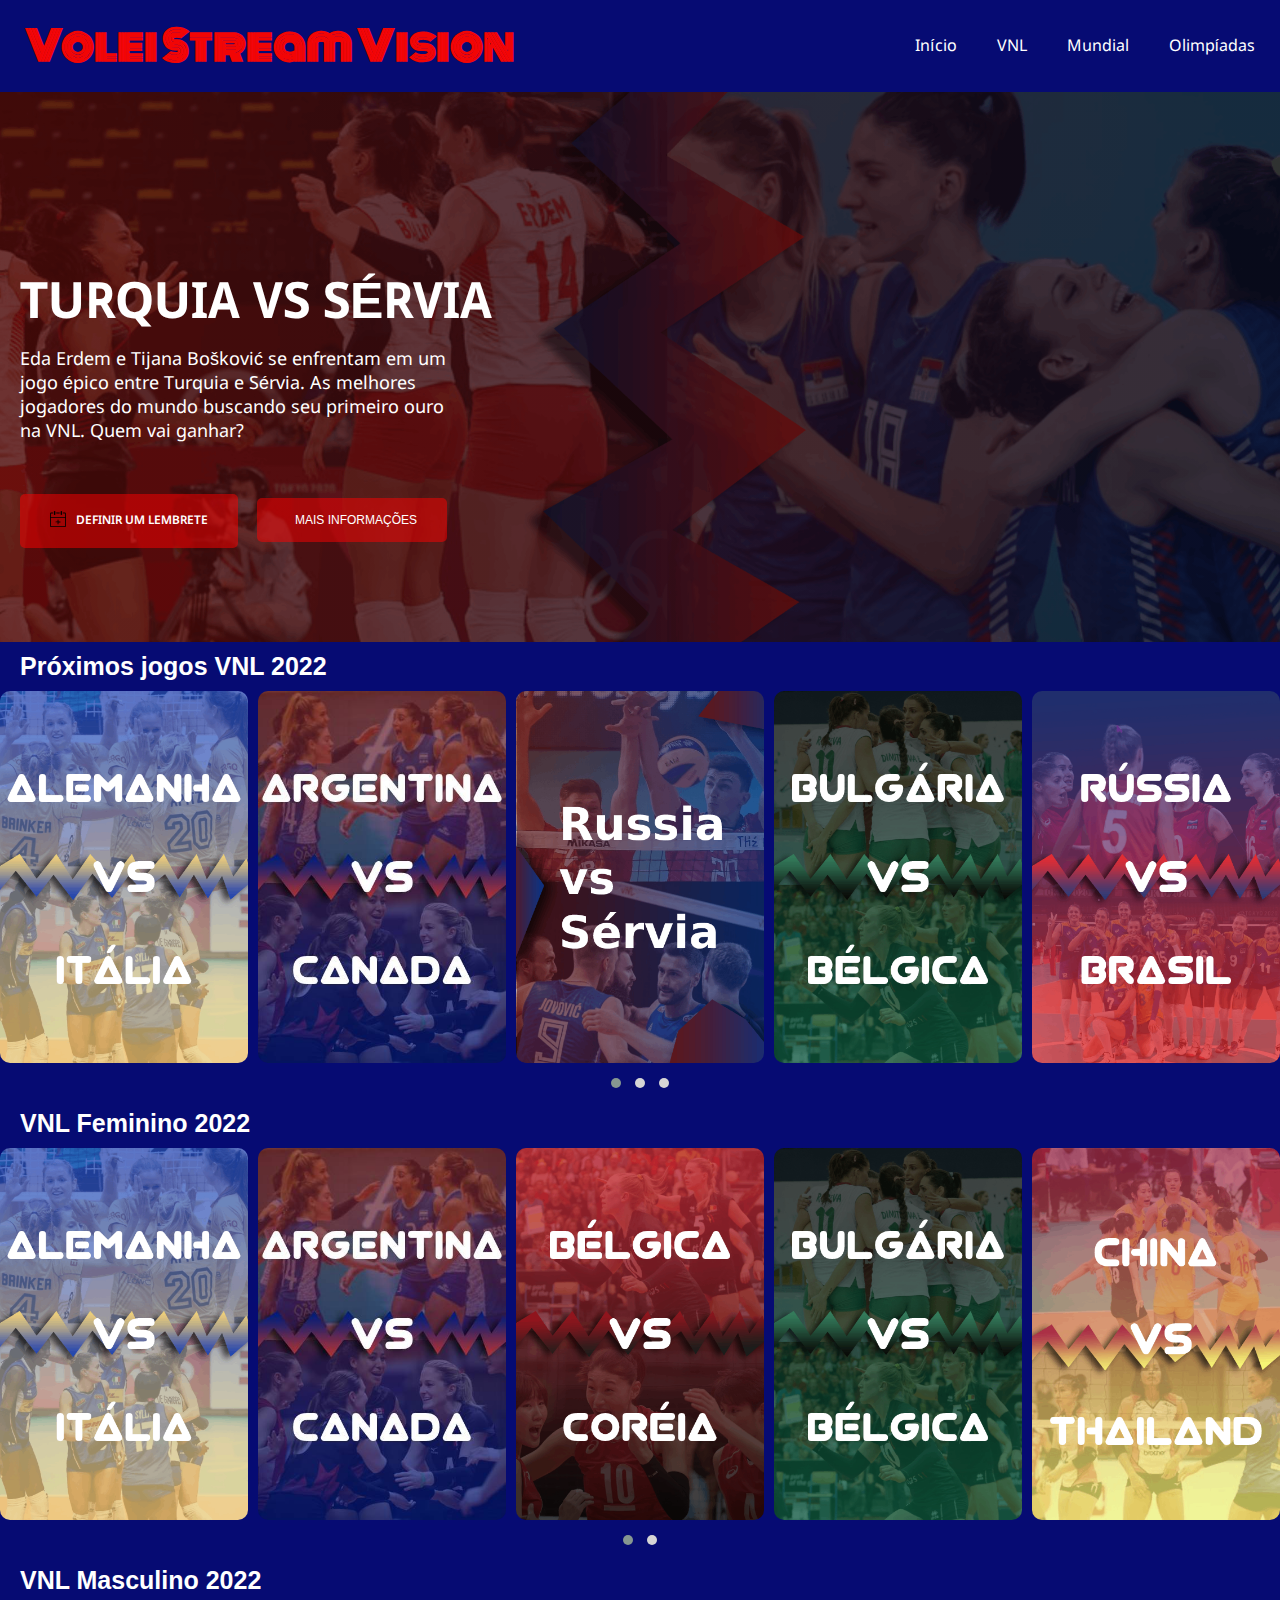
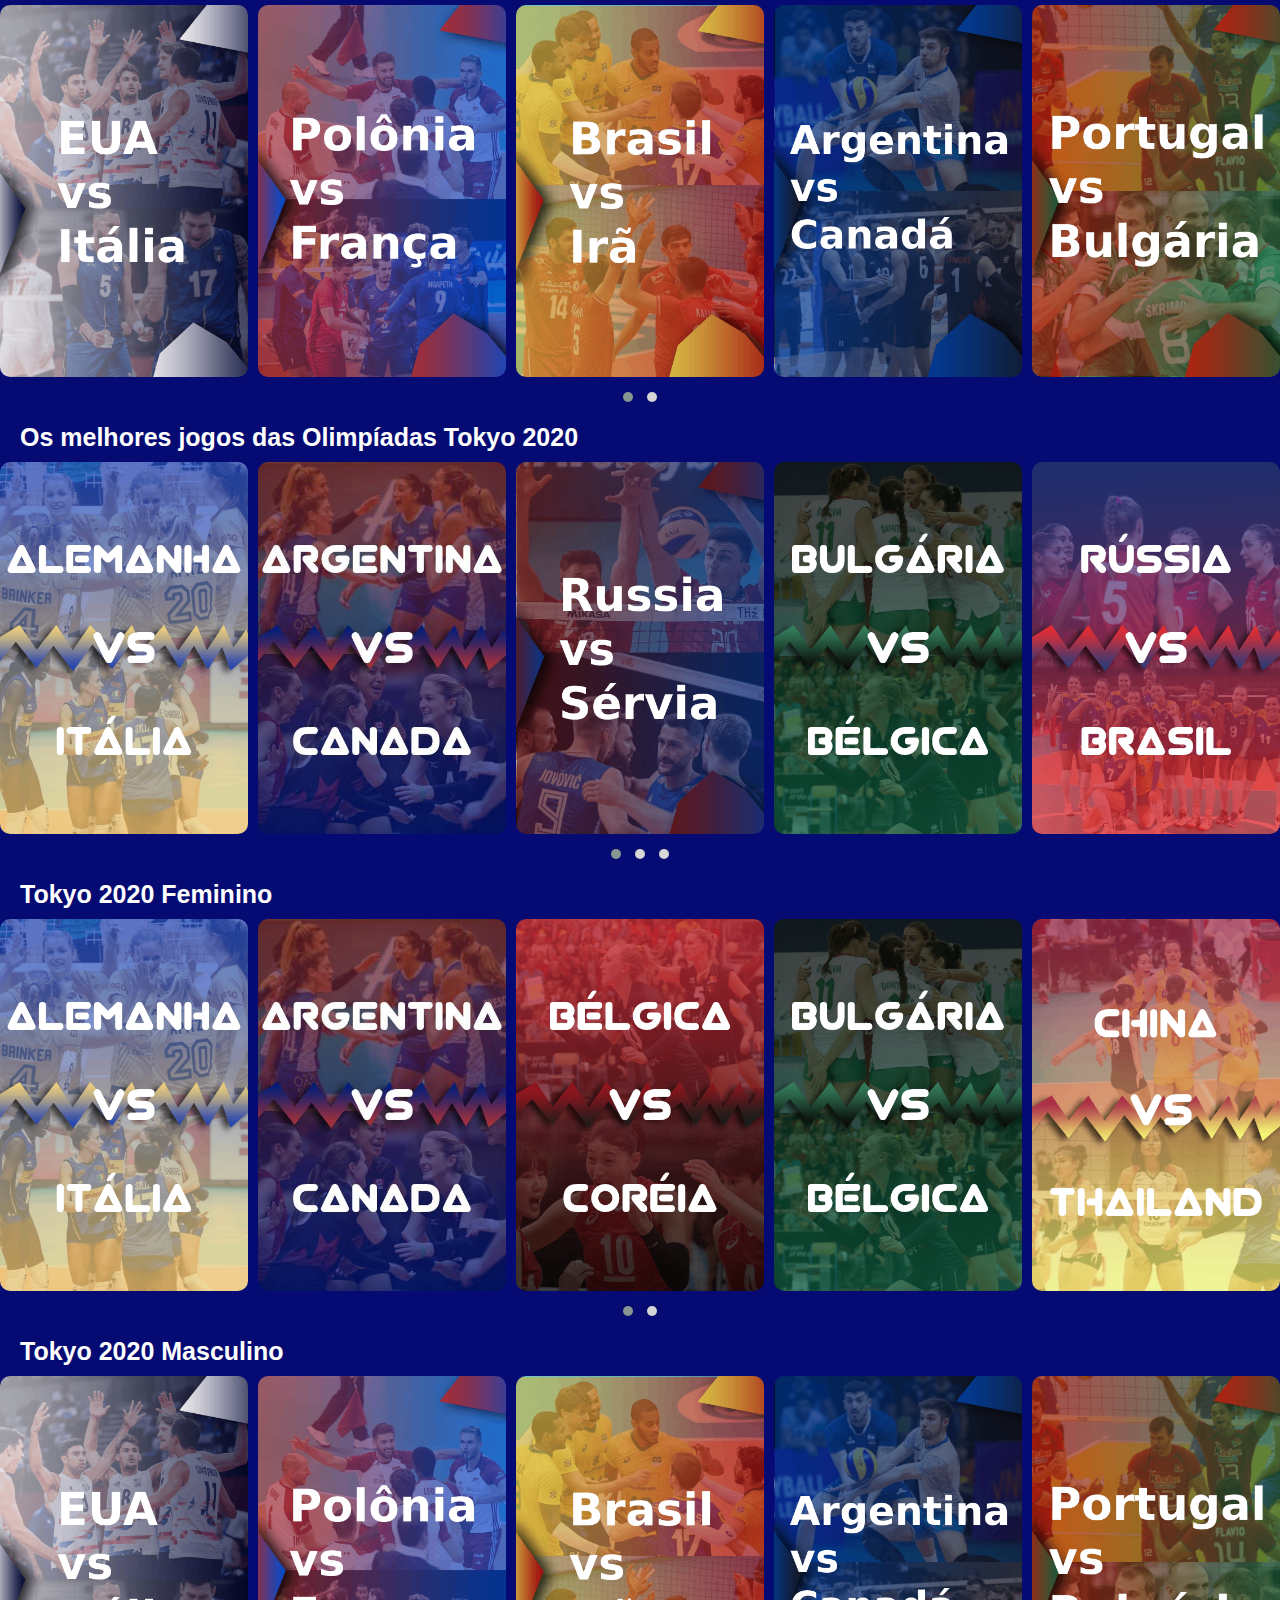
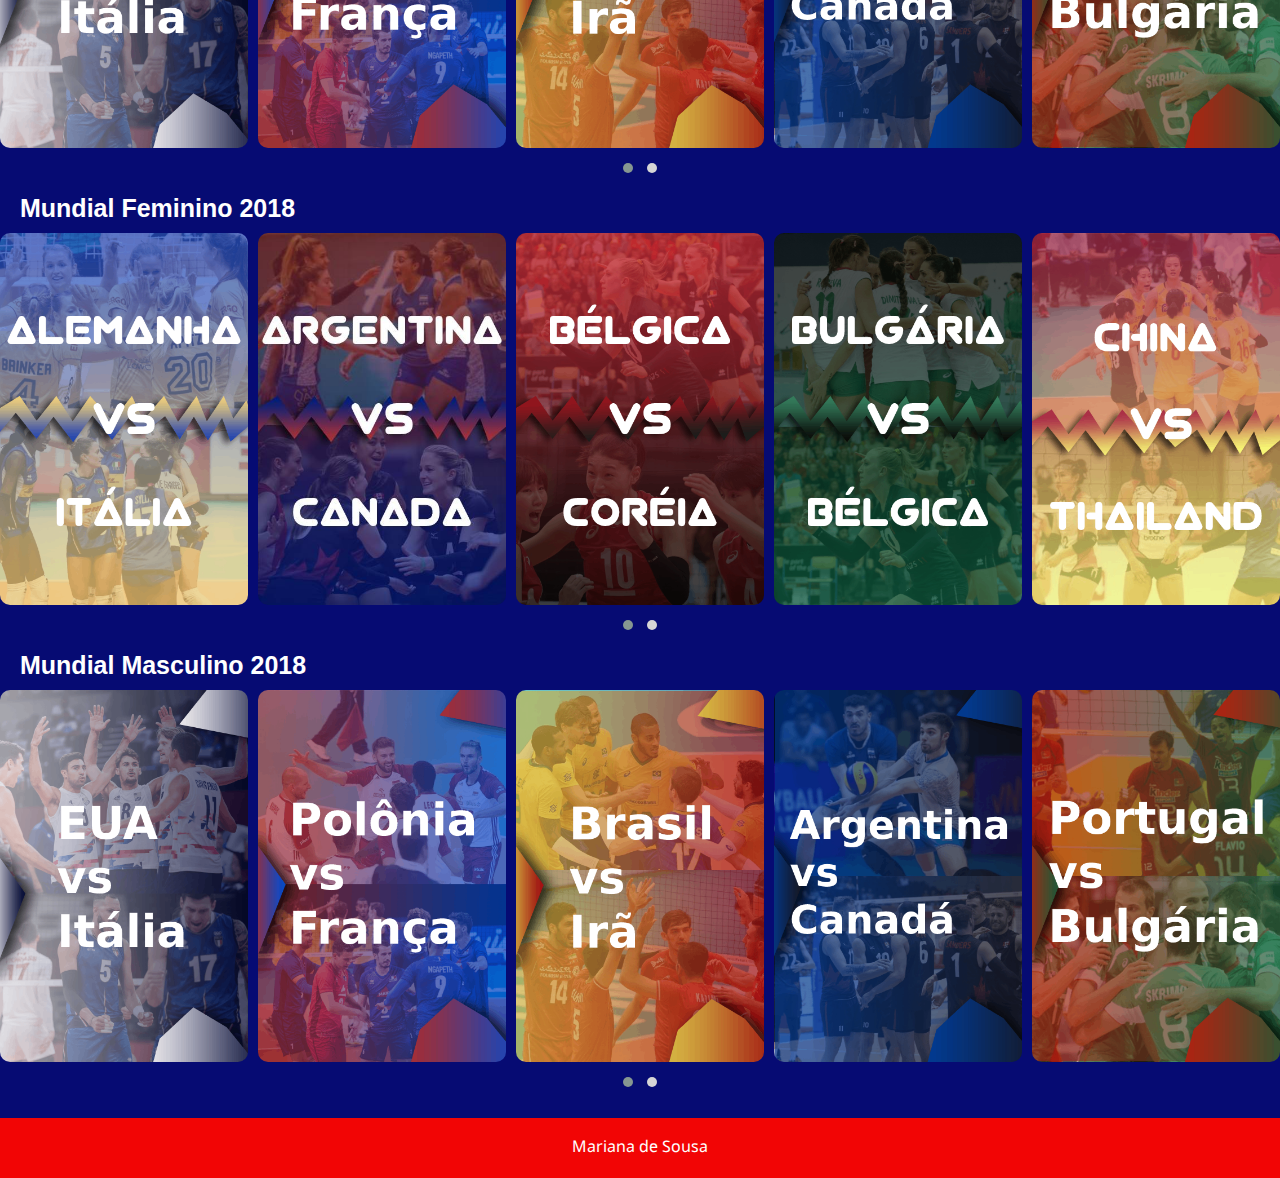
<file: index.html>
<!DOCTYPE html>
<html lang="pt-br">
<head>
    <meta charset="UTF-8">
    <meta http-equiv="X-UA-Compatible" content="IE=edge">
    <meta name="viewport" content="width=device-width, initial-scale=1.0">
    <link rel="stylesheet" href="style/main.css">
   
    <!--Responsividade-->
    <link rel="stylesheet" href="style/responsividade/responsive.css">

    <!--CDN Fontawesome-->
    <link rel="stylesheet" href="https://use.fontawesome.com/releases/v5.15.4/css/all.css" integrity="sha384-DyZ88mC6Up2uqS4h/KRgHuoeGwBcD4Ng9SiP4dIRy0EXTlnuz47vAwmeGwVChigm" crossorigin="anonymous">
   
    <!--Owl CSS-->
   <link rel="stylesheet" href="style/owl/owl.carousel.min.css">
   <link rel="stylesheet" href="style/owl/owl.theme.default.min.css">

   <!--Agenda-->
   <link rel="stylesheet" href="style/agenda/atcb.css">
   <link rel="stylesheet" href="style/agenda/atcb.min.css">
   <link rel="stylesheet" href="style/agenda/atcb.min.css.map">

    <title>Volei Stream Vision</title>
</head>
<body>
    
    <!--Cabeçalho-->
    <header>
        <div class="container">
            <h2 class = "logo">Volei Stream Vision</h2>

            <nav class="nav-menu" role="navigation">

                <ul class="nav-menu-lista-principal">
                    <li>
                        <a href="index.html">Início</a>
                    </li>

                    <li class="nav-menu-sbulista-principal">
                        <a href="#">VNL</a>
                                <ul class="dropdown">
                                    <li class="feminino">
                                        <a href="vnl/feminino/vnlFem.html">Feminino</a>
                                    </li>
                                    <li class="masculino">
                                        <a href="vnl/masculino/vnlMasc.html">Masculino</a>
                                    </li>
                                </ul>
                    </li>

                    <li class="nav-menu-sbulista-principal">
                        <a href="#">Mundial</a>
                            <ul class="dropdown">
                                <li class="feminino">
                                    <a href="mundial/feminino/mundialFem.html">Feminino</a>
                                </li>
                                <li class="masculino">
                                    <a href="mundial/masculino/mundialMascu.html">Masculino</a>
                                </li>
                            </ul>
                    </li>

                    <li class="nav-menu-sbulista-principal">
                        <a href="#">Olimpíadas</a>
                            <ul class="dropdown">
                                <li class="feminino">
                                    <a href="olimpiada/feminino/olimFem.html">Feminino</a>
                                </li>
                                <li class="masculino">
                                    <a href="olimpiada/masculino/olimMasc.html">Masculino</a>
                                </li>
                            </ul>
                    </li>                  
                </ul>
              </nav>               

        </div>
    </header>

    <!--Banner principal-->
    <main>
        <div class="jogoPrincipal informacoes-adicionais">
            <div class="container">
                <h3 class="container-titulo">Turquia VS Sérvia</h3>
                <p class="container-descricao">Eda Erdem e Tijana Bošković se enfrentam em um jogo épico entre Turquia e Sérvia. As melhores jogadores do mundo buscando seu primeiro ouro na VNL. Quem vai ganhar?</p>
            
                <div class="container-botoes">                    
                    
                    <div  class ="atcb"> 
                    <script  type ="application/ld+json">{ 
                        "event":{ 
                          "@context" : "https://schema.org" , 
                          "@type" : "Event" , 
                          "name" : "Sérvia vs Túrquia" , 
                          "description" : "Eda Erdem e Tijana Bošković se enfrentam na fase de grupos da VNL 20222." , 
                          "startDate" : "06-08-2022T18:00" , 
                          "endDate" :"06-08-2022T20:00" , 
                          "local" :"Túrquia" 
                        } , 
                        "label" : "Definir um lembrete" , 
                        "options" : [ 
                          "Apple" , 
                          "Google" , 
                          "iCal" , 
                          "Microsoft365" , 
                          "Outlook.com" , 
                          "Yahoo" 
                        ] , 
                        "timeZone" : "America/Campo_Grande" , 
                        "timeZoneOffset" : "-03:00" , 
                        "trigger" : "click" , 
                        "iCalFileName" : "Reminder-Event"
                      } 
                    </script> 
                  </div>

                    <!--
                    <div  class =" atcb " style =" display: nenhum; " >
                        <button role="button" class="botoes-lembrete" href>
                            <i class="fas fa-play"></i>
                            Definir Lembrete
                            
                        </button>
                    </div >
                    -->

                    <button role="button" class="botoes-informacoes" id="bttInformacoes">
                        <i class="fas fa-info-circle"></i>
                        Mais informações
                    </button>
                </div>             
            </div>

            <div id="informacoes">
                <p>
                    Eda Edrem, capitã da Túrquia, enfrenta a atual melhor jogadora do mundo, a capitã da Sérvia Tijana Bošković.<br>
                    Esse jogo clássico entre Túrquia e Sérvia acontecerá no dia 8 de Junho de 2022 à 18:00 direto da Túrquia.<br>
                    Para acompanhar o jogo você pode definir um lembrete no seu calendário.
                </p>
            </div>

        </div>
    </main>

    <!--Carrosel de jogos VNL-->    
    <div class="carrosel-jogos vnl">
        <h3 class="sub-proximosJogos">Próximos jogos VNL 2022</h3>
        <div class="owl-carousel owl-theme">
            <div class="item">
                <a href="https://www.youtube.com/watch?v=HpCQATKPxq4" target="_blank">
                    <img class = "box-imagem" src="_img/capa/alemanha vs italia.png" alt="Capa do jogo: Alemanha vs Italia Feminino." srcset="">
                </a>
            </div>

            <div class="item">
                <a href="https://www.youtube.com/watch?v=WDX6AnNnxaM" target="_blank">
                    <img class = "box-imagem" src="_img/capa/argentina vs canada.jpg" alt="Capa do jogo: Argentina vs Canada Feminino." srcset="">
                </a>
            </div>

            <div class="item">
                <a href="https://www.youtube.com/watch?v=w4Krf0r1fkY" target="_blanck">
                    <img class = "box-imagem" src="_img/masculino/russia vs servia.png" alt="Capa do jogo: Russia vs Servia Masculino." srcset="">
                </a>
            </div>

            <div class="item">
                <a href="https://www.youtube.com/watch?v=yT0y5cdAtYk" target="_blanck">
                    <img class = "box-imagem" src="_img/capa/bulgaria vs belgica.png" alt="Capa do jogo: Bulgária vs Bélgica Feminino." srcset="">
                </a>
            </div>

            <div class="item">
                <a href="https://www.youtube.com/watch?v=gzDCgZHM03o" target="_blanck">
                    <img class = "box-imagem" src="_img/capa/russia vs brasil.png" alt="Capa do jogo: Rússia vs Brasil Feminino." srcset="">
                </a>
            </div>

            <div class="item">
                <a href="https://www.youtube.com/watch?v=1SiyMLqu1Ac" target="_blanck">
                    <img class = "box-imagem" src="_img/masculino/brasil vs ira.png" alt="Capa do jogo: Brasil vs Irã Masculino." srcset="">
                </a>
            </div>

            <div class="item">
                <a href="https://www.youtube.com/watch?v=IE2qew-1wpQ" target="_blank">
                    <img class = "box-imagem" src="_img/masculino/polonia vs franca.png" alt="Capa do jogo: Polônia vs França Masculino." srcset="">
                </a>
            </div>

            <div class="item">
                <a href="https://www.youtube.com/watch?v=aJtohc4w9kQ" target="_blanck">
                    <img class = "box-imagem" src="_img/capa/serbia vs eua.png" alt="Capa do jogo: Sérvia vs Estados Unidos Feminino." srcset="">
                </a>
            </div>

            <div class="item">
                <a href="https://www.youtube.com/watch?v=xKwzHmIkIhg" target="_blanck">
                    <img class = "box-imagem" src="_img/capa/turquia vs japao.png" alt="Capa do jogo: Turquia vs Japão Feminino." srcset="">
                </a>
            </div>

            <div class="item">
                <a href="https://www.youtube.com/watch?v=WRa5-_h7xGo" target="_blank">
                    <img class = "box-imagem" src="_img/masculino/eua vs italia.png" alt="Capa do jogo: Estados Undiso vs Italia Masculino." srcset="">
                </a>
            </div>

            <div class="item">
                <a href="https://www.youtube.com/watch?v=s48Y4-VodOU" target="_blanck">
                    <img class = "box-imagem" src="_img/masculino/argentina vs canada.png" alt="Capa do jogo: Argentina vs Canada Masculino." srcset="">
                </a>
            </div>

            <div class="item">
                <a href="https://www.youtube.com/watch?v=dMMuALTxhnM" target="_blanck">
                    <img class = "box-imagem" src="_img/masculino/portugal vs bulgaria.png" alt="Capa do jogo: Portugal vs Bulgária Masculino." srcset="">
                </a>
            </div>

        </div>
    </div>

    <div class="carrosel-jogos vnl feminino">
        <h3 class="sub-proximosJogos">VNL Feminino 2022</h3>
        <div class="owl-carousel owl-theme">
            <div class="item">
                <a href="https://www.youtube.com/watch?v=HpCQATKPxq4" target="_blank">
                    <img class = "box-imagem" src="_img/capa/alemanha vs italia.png" alt="Capa do jogo: Alemanha vs Italia Feminino." srcset="">
                </a>
            </div>

            <div class="item">
                <a href="https://www.youtube.com/watch?v=WDX6AnNnxaM" target="_blank">
                    <img class = "box-imagem" src="_img/capa/argentina vs canada.jpg" alt="Capa do jogo: Argentina vs Canada Feminino." srcset="">
                </a>
            </div>

            <div class="item">
                <a href="https://www.youtube.com/watch?v=tITRCpIKUu8" target="_blanck">
                    <img class = "box-imagem" src="_img/capa/belgica vs coreia.png" alt="Capa do jogo: Bélgica vs Córeia Feminino." srcset="">
                </a>
            </div>

            <div class="item">
                <a href="https://www.youtube.com/watch?v=yT0y5cdAtYk" target="_blanck">
                    <img class = "box-imagem" src="_img/capa/bulgaria vs belgica.png" alt="Capa do jogo: Bulgária vs Bélgica Feminino." srcset="">
                </a>
            </div>

            <div class="item">
                <a href="https://www.youtube.com/watch?v=15refTcQAVw" target="_blanck">
                    <img class = "box-imagem" src="_img/capa/china vs thailand.png" alt="Capa do jogo: China vs Tailândia Feminino." srcset="">
                </a>
            </div>

            <div class="item">
                <a href="https://www.youtube.com/watch?v=GV1gI7ByNMs" target="_blanck">
                    <img class = "box-imagem" src="_img/capa/coreia vs holanda.png" alt="Capa do jogo: Coréia vs Holanda Feminino." srcset="">
                </a>
            </div>

            <div class="item">
                <a href="https://www.youtube.com/watch?v=gzDCgZHM03o" target="_blanck">
                    <img class = "box-imagem" src="_img/capa/russia vs brasil.png" alt="Capa do jogo: Rússia vs Brasil Feminino." srcset="">
                </a>
            </div>

            <div class="item">
                <a href="https://www.youtube.com/watch?v=JMZoPcvXpHU" target="_blanck">
                    <img class = "box-imagem" src="_img/capa/bulgaria vs polonia.png" alt="Capa do jogo: Bulgária vs Polônia Feminino." srcset="">
                </a>
            </div>

            <div class="item">
                <a href="https://www.youtube.com/watch?v=aJtohc4w9kQ" target="_blanck">
                    <img class = "box-imagem" src="_img/capa/serbia vs eua.png" alt="Capa do jogo: Sérvia vs Estados Unidos Feminino." srcset="">
                </a>
            </div>

            <div class="item">
                <a href="https://www.youtube.com/watch?v=xKwzHmIkIhg" target="_blanck">
                    <img class = "box-imagem" src="_img/capa/turquia vs japao.png" alt="Capa do jogo: Turquia vs Japão Feminino." srcset="">
                </a>
            </div>
        </div>
    </div>

    <div class="carrosel-jogos vnl masculino">
        <h3 class="sub-jogosMasculinos">VNL Masculino 2022</h3>
        <div class="owl-carousel owl-theme">
            <div class="item">
                <a href="https://www.youtube.com/watch?v=WRa5-_h7xGo" target="_blank">
                    <img class = "box-imagem" src="_img/masculino/eua vs italia.png" alt="Capa do jogo: Estados Undiso vs Italia Masculino." srcset="">
                </a>
            </div>

            <div class="item">
                <a href="https://www.youtube.com/watch?v=IE2qew-1wpQ" target="_blank">
                    <img class = "box-imagem" src="_img/masculino/polonia vs franca.png" alt="Capa do jogo: Polônia vs França Masculino." srcset="">
                </a>
            </div>

            <div class="item">
                <a href="https://www.youtube.com/watch?v=1SiyMLqu1Ac" target="_blanck">
                    <img class = "box-imagem" src="_img/masculino/brasil vs ira.png" alt="Capa do jogo: Brasil vs Irã Masculino." srcset="">
                </a>
            </div>

            <div class="item">
                <a href="https://www.youtube.com/watch?v=s48Y4-VodOU" target="_blanck">
                    <img class = "box-imagem" src="_img/masculino/argentina vs canada.png" alt="Capa do jogo: Argentina vs Canada Masculino." srcset="">
                </a>
            </div>

            <div class="item">
                <a href="https://www.youtube.com/watch?v=dMMuALTxhnM" target="_blanck">
                    <img class = "box-imagem" src="_img/masculino/portugal vs bulgaria.png" alt="Capa do jogo: Portugal vs Bulgária Masculino." srcset="">
                </a>
            </div>

            <div class="item">
                <a href="https://www.youtube.com/watch?v=w4Krf0r1fkY" target="_blanck">
                    <img class = "box-imagem" src="_img/masculino/russia vs servia.png" alt="Capa do jogo: Russia vs Servia Masculino." srcset="">
                </a>
            </div>
        </div>
    </div>

    <!--Carrosel de jogos Olimpíadas-->    
    <div class="carrosel-jogos olimpiada">
        <h3 class="sub-proximosJogos">Os melhores jogos das Olimpíadas Tokyo 2020</h3>
        <div class="owl-carousel owl-theme">
            <div class="item">
                <a href="https://www.youtube.com/watch?v=HpCQATKPxq4" target="_blank">
                    <img class = "box-imagem" src="_img/capa/alemanha vs italia.png" alt="Capa do jogo: Alemanha vs Italia Feminino." srcset="">
                </a>
            </div>

            <div class="item">
                <a href="https://www.youtube.com/watch?v=WDX6AnNnxaM" target="_blank">
                    <img class = "box-imagem" src="_img/capa/argentina vs canada.jpg" alt="Capa do jogo: Argentina vs Canada Feminino." srcset="">
                </a>
            </div>

            <div class="item">
                <a href="https://www.youtube.com/watch?v=w4Krf0r1fkY" target="_blanck">
                    <img class = "box-imagem" src="_img/masculino/russia vs servia.png" alt="Capa do jogo: Russia vs Servia Masculino." srcset="">
                </a>
            </div>

            <div class="item">
                <a href="https://www.youtube.com/watch?v=yT0y5cdAtYk" target="_blanck">
                    <img class = "box-imagem" src="_img/capa/bulgaria vs belgica.png" alt="Capa do jogo: Bulgária vs Bélgica Feminino." srcset="">
                </a>
            </div>

            <div class="item">
                <a href="https://www.youtube.com/watch?v=gzDCgZHM03o" target="_blanck">
                    <img class = "box-imagem" src="_img/capa/russia vs brasil.png" alt="Capa do jogo: Rússia vs Brasil Feminino." srcset="">
                </a>
            </div>

            <div class="item">
                <a href="https://www.youtube.com/watch?v=1SiyMLqu1Ac" target="_blanck">
                    <img class = "box-imagem" src="_img/masculino/brasil vs ira.png" alt="Capa do jogo: Brasil vs Irã Masculino." srcset="">
                </a>
            </div>

            <div class="item">
                <a href="https://www.youtube.com/watch?v=IE2qew-1wpQ" target="_blank">
                    <img class = "box-imagem" src="_img/masculino/polonia vs franca.png" alt="Capa do jogo: Polônia vs França Masculino." srcset="">
                </a>
            </div>

            <div class="item">
                <a href="https://www.youtube.com/watch?v=aJtohc4w9kQ" target="_blanck">
                    <img class = "box-imagem" src="_img/capa/serbia vs eua.png" alt="Capa do jogo: Sérvia vs Estados Unidos Feminino." srcset="">
                </a>
            </div>

            <div class="item">
                <a href="https://www.youtube.com/watch?v=xKwzHmIkIhg" target="_blanck">
                    <img class = "box-imagem" src="_img/capa/turquia vs japao.png" alt="Capa do jogo: Turquia vs Japão Feminino." srcset="">
                </a>
            </div>

            <div class="item">
                <a href="https://www.youtube.com/watch?v=WRa5-_h7xGo" target="_blank">
                    <img class = "box-imagem" src="_img/masculino/eua vs italia.png" alt="Capa do jogo: Estados Undiso vs Italia Masculino." srcset="">
                </a>
            </div>

            <div class="item">
                <a href="https://www.youtube.com/watch?v=s48Y4-VodOU" target="_blanck">
                    <img class = "box-imagem" src="_img/masculino/argentina vs canada.png" alt="Capa do jogo: Argentina vs Canada Masculino." srcset="">
                </a>
            </div>

            <div class="item">
                <a href="https://www.youtube.com/watch?v=dMMuALTxhnM" target="_blanck">
                    <img class = "box-imagem" src="_img/masculino/portugal vs bulgaria.png" alt="Capa do jogo: Portugal vs Bulgária Masculino." srcset="">
                </a>
            </div>

        </div>
    </div>

    <div class="carrosel-jogos olimpiada feminino">
        <h3 class="sub-proximosJogos">Tokyo 2020 Feminino</h3>
        <div class="owl-carousel owl-theme">
            <div class="item">
                <a href="https://www.youtube.com/watch?v=HpCQATKPxq4" target="_blank">
                    <img class = "box-imagem" src="_img/capa/alemanha vs italia.png" alt="Capa do jogo: Alemanha vs Italia Feminino." srcset="">
                </a>
            </div>

            <div class="item">
                <a href="https://www.youtube.com/watch?v=WDX6AnNnxaM" target="_blank">
                    <img class = "box-imagem" src="_img/capa/argentina vs canada.jpg" alt="Capa do jogo: Argentina vs Canada Feminino." srcset="">
                </a>
            </div>

            <div class="item">
                <a href="https://www.youtube.com/watch?v=tITRCpIKUu8" target="_blanck">
                    <img class = "box-imagem" src="_img/capa/belgica vs coreia.png" alt="Capa do jogo: Bélgica vs Córeia Feminino." srcset="">
                </a>
            </div>

            <div class="item">
                <a href="https://www.youtube.com/watch?v=yT0y5cdAtYk" target="_blanck">
                    <img class = "box-imagem" src="_img/capa/bulgaria vs belgica.png" alt="Capa do jogo: Bulgária vs Bélgica Feminino." srcset="">
                </a>
            </div>

            <div class="item">
                <a href="https://www.youtube.com/watch?v=15refTcQAVw" target="_blanck">
                    <img class = "box-imagem" src="_img/capa/china vs thailand.png" alt="Capa do jogo: China vs Tailândia Feminino." srcset="">
                </a>
            </div>

            <div class="item">
                <a href="https://www.youtube.com/watch?v=GV1gI7ByNMs" target="_blanck">
                    <img class = "box-imagem" src="_img/capa/coreia vs holanda.png" alt="Capa do jogo: Coréia vs Holanda Feminino." srcset="">
                </a>
            </div>

            <div class="item">
                <a href="https://www.youtube.com/watch?v=gzDCgZHM03o" target="_blanck">
                    <img class = "box-imagem" src="_img/capa/russia vs brasil.png" alt="Capa do jogo: Rússia vs Brasil Feminino." srcset="">
                </a>
            </div>

            <div class="item">
                <a href="https://www.youtube.com/watch?v=JMZoPcvXpHU" target="_blanck">
                    <img class = "box-imagem" src="_img/capa/bulgaria vs polonia.png" alt="Capa do jogo: Bulgária vs Polônia Feminino." srcset="">
                </a>
            </div>

            <div class="item">
                <a href="https://www.youtube.com/watch?v=aJtohc4w9kQ" target="_blanck">
                    <img class = "box-imagem" src="_img/capa/serbia vs eua.png" alt="Capa do jogo: Sérvia vs Estados Unidos Feminino." srcset="">
                </a>
            </div>

            <div class="item">
                <a href="https://www.youtube.com/watch?v=xKwzHmIkIhg" target="_blanck">
                    <img class = "box-imagem" src="_img/capa/turquia vs japao.png" alt="Capa do jogo: Turquia vs Japão Feminino." srcset="">
                </a>
            </div>
        </div>
    </div>

    <div class="carrosel-jogos olimpiada masculino">
        <h3 class="sub-jogosMasculinos">Tokyo 2020 Masculino</h3>
        <div class="owl-carousel owl-theme">
            <div class="item">
                <a href="https://www.youtube.com/watch?v=WRa5-_h7xGo" target="_blank">
                    <img class = "box-imagem" src="_img/masculino/eua vs italia.png" alt="Capa do jogo: Estados Undiso vs Italia Masculino." srcset="">
                </a>
            </div>

            <div class="item">
                <a href="https://www.youtube.com/watch?v=IE2qew-1wpQ" target="_blank">
                    <img class = "box-imagem" src="_img/masculino/polonia vs franca.png" alt="Capa do jogo: Polônia vs França Masculino." srcset="">
                </a>
            </div>

            <div class="item">
                <a href="https://www.youtube.com/watch?v=1SiyMLqu1Ac" target="_blanck">
                    <img class = "box-imagem" src="_img/masculino/brasil vs ira.png" alt="Capa do jogo: Brasil vs Irã Masculino." srcset="">
                </a>
            </div>

            <div class="item">
                <a href="https://www.youtube.com/watch?v=s48Y4-VodOU" target="_blanck">
                    <img class = "box-imagem" src="_img/masculino/argentina vs canada.png" alt="Capa do jogo: Argentina vs Canada Masculino." srcset="">
                </a>
            </div>

            <div class="item">
                <a href="https://www.youtube.com/watch?v=dMMuALTxhnM" target="_blanck">
                    <img class = "box-imagem" src="_img/masculino/portugal vs bulgaria.png" alt="Capa do jogo: Portugal vs Bulgária Masculino." srcset="">
                </a>
            </div>

            <div class="item">
                <a href="https://www.youtube.com/watch?v=w4Krf0r1fkY" target="_blanck">
                    <img class = "box-imagem" src="_img/masculino/russia vs servia.png" alt="Capa do jogo: Russia vs Servia Masculino." srcset="">
                </a>
            </div>
        </div>
    </div>
    
    <!--Carrosel de jogos Mundial-->    
    <div class="carrosel-jogos mundial feminino">
        <h3 class="sub-proximosJogos">Mundial Feminino 2018</h3>
        <div class="owl-carousel owl-theme">
            <div class="item">
                <a href="https://www.youtube.com/watch?v=HpCQATKPxq4" target="_blank">
                    <img class = "box-imagem" src="_img/capa/alemanha vs italia.png" alt="Capa do jogo: Alemanha vs Italia Feminino." srcset="">
                </a>
            </div>

            <div class="item">
                <a href="https://www.youtube.com/watch?v=WDX6AnNnxaM" target="_blank">
                    <img class = "box-imagem" src="_img/capa/argentina vs canada.jpg" alt="Capa do jogo: Argentina vs Canada Feminino." srcset="">
                </a>
            </div>

            <div class="item">
                <a href="https://www.youtube.com/watch?v=tITRCpIKUu8" target="_blanck">
                    <img class = "box-imagem" src="_img/capa/belgica vs coreia.png" alt="Capa do jogo: Bélgica vs Córeia Feminino." srcset="">
                </a>
            </div>

            <div class="item">
                <a href="https://www.youtube.com/watch?v=yT0y5cdAtYk" target="_blanck">
                    <img class = "box-imagem" src="_img/capa/bulgaria vs belgica.png" alt="Capa do jogo: Bulgária vs Bélgica Feminino." srcset="">
                </a>
            </div>

            <div class="item">
                <a href="https://www.youtube.com/watch?v=15refTcQAVw" target="_blanck">
                    <img class = "box-imagem" src="_img/capa/china vs thailand.png" alt="Capa do jogo: China vs Tailândia Feminino." srcset="">
                </a>
            </div>

            <div class="item">
                <a href="https://www.youtube.com/watch?v=GV1gI7ByNMs" target="_blanck">
                    <img class = "box-imagem" src="_img/capa/coreia vs holanda.png" alt="Capa do jogo: Coréia vs Holanda Feminino." srcset="">
                </a>
            </div>

            <div class="item">
                <a href="https://www.youtube.com/watch?v=gzDCgZHM03o" target="_blanck">
                    <img class = "box-imagem" src="_img/capa/russia vs brasil.png" alt="Capa do jogo: Rússia vs Brasil Feminino." srcset="">
                </a>
            </div>

            <div class="item">
                <a href="https://www.youtube.com/watch?v=JMZoPcvXpHU" target="_blanck">
                    <img class = "box-imagem" src="_img/capa/bulgaria vs polonia.png" alt="Capa do jogo: Bulgária vs Polônia Feminino." srcset="">
                </a>
            </div>

            <div class="item">
                <a href="https://www.youtube.com/watch?v=aJtohc4w9kQ" target="_blanck">
                    <img class = "box-imagem" src="_img/capa/serbia vs eua.png" alt="Capa do jogo: Sérvia vs Estados Unidos Feminino." srcset="">
                </a>
            </div>

            <div class="item">
                <a href="https://www.youtube.com/watch?v=xKwzHmIkIhg" target="_blanck">
                    <img class = "box-imagem" src="_img/capa/turquia vs japao.png" alt="Capa do jogo: Turquia vs Japão Feminino." srcset="">
                </a>
            </div>
        </div>
    </div>

    <div class="carrosel-jogos mundial masculino">
        <h3 class="sub-jogosMasculinos">Mundial Masculino 2018</h3>
        <div class="owl-carousel owl-theme">
            <div class="item">
                <a href="https://www.youtube.com/watch?v=WRa5-_h7xGo" target="_blank">
                    <img class = "box-imagem" src="_img/masculino/eua vs italia.png" alt="Capa do jogo: Estados Undiso vs Italia Masculino." srcset="">
                </a>
            </div>

            <div class="item">
                <a href="https://www.youtube.com/watch?v=IE2qew-1wpQ" target="_blank">
                    <img class = "box-imagem" src="_img/masculino/polonia vs franca.png" alt="Capa do jogo: Polônia vs França Masculino." srcset="">
                </a>
            </div>

            <div class="item">
                <a href="https://www.youtube.com/watch?v=1SiyMLqu1Ac" target="_blanck">
                    <img class = "box-imagem" src="_img/masculino/brasil vs ira.png" alt="Capa do jogo: Brasil vs Irã Masculino." srcset="">
                </a>
            </div>

            <div class="item">
                <a href="https://www.youtube.com/watch?v=s48Y4-VodOU" target="_blanck">
                    <img class = "box-imagem" src="_img/masculino/argentina vs canada.png" alt="Capa do jogo: Argentina vs Canada Masculino." srcset="">
                </a>
            </div>

            <div class="item">
                <a href="https://www.youtube.com/watch?v=dMMuALTxhnM" target="_blanck">
                    <img class = "box-imagem" src="_img/masculino/portugal vs bulgaria.png" alt="Capa do jogo: Portugal vs Bulgária Masculino." srcset="">
                </a>
            </div>

            <div class="item">
                <a href="https://www.youtube.com/watch?v=w4Krf0r1fkY" target="_blanck">
                    <img class = "box-imagem" src="_img/masculino/russia vs servia.png" alt="Capa do jogo: Russia vs Servia Masculino." srcset="">
                </a>
            </div>
        </div>
    </div>
    
    <footer class="rodape">
        <a href="https://frontendmari.000webhostapp.com/portfolio/">Mariana de Sousa</a>
    </footer>

    <!--Script-->
        <!--Ownl-->
        <script src="js/owl/jquery.min.js"></script>
        <script src="js/owl/owl.carousel.min.js"></script>
        <script src="js/owl/setup.js"></script>

        <!--Main-->
        <script src="js/main.js"></script>

        <!--Agenda-->
        <script src="js/agenda/atcb.js"></script>
        <script src="js/agenda/atcb.min.js"></script>
        <script src="js/agenda/atcb.min.js.map"></script>


</body>
</html>
</file>
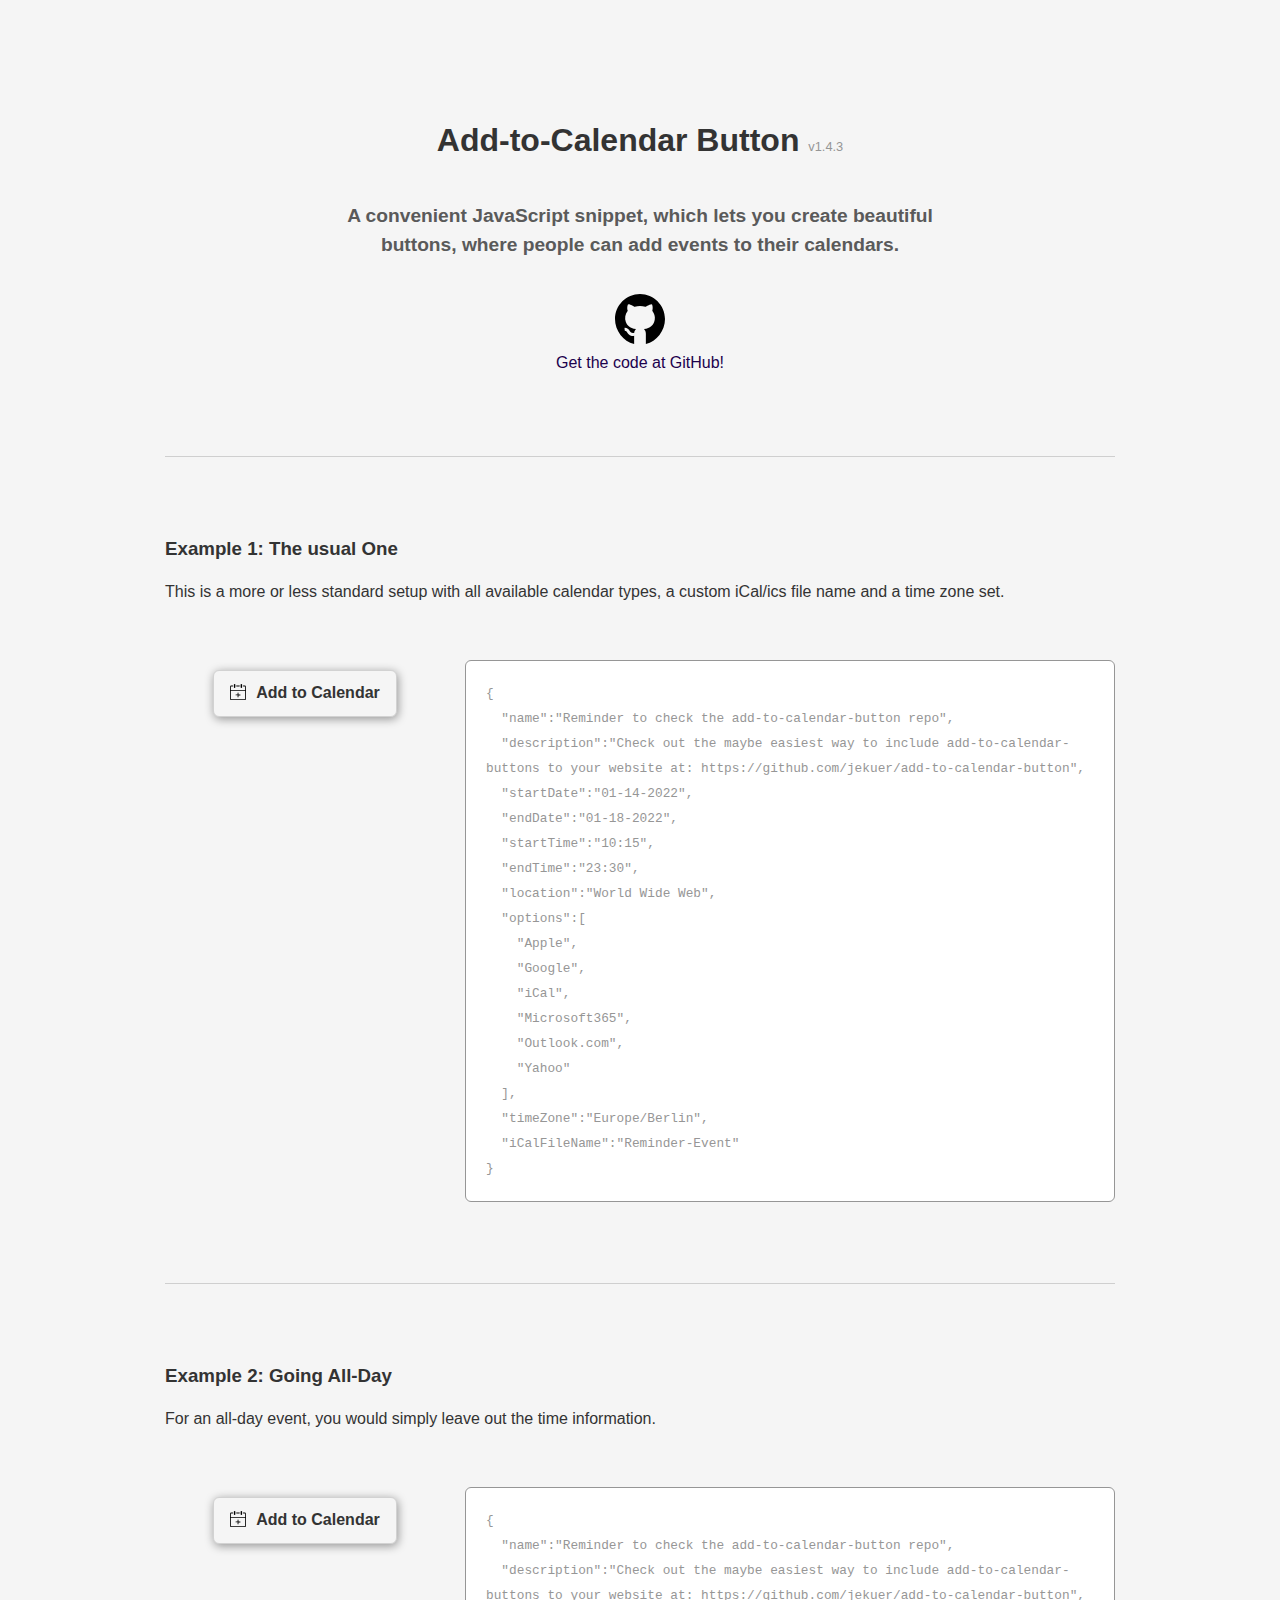
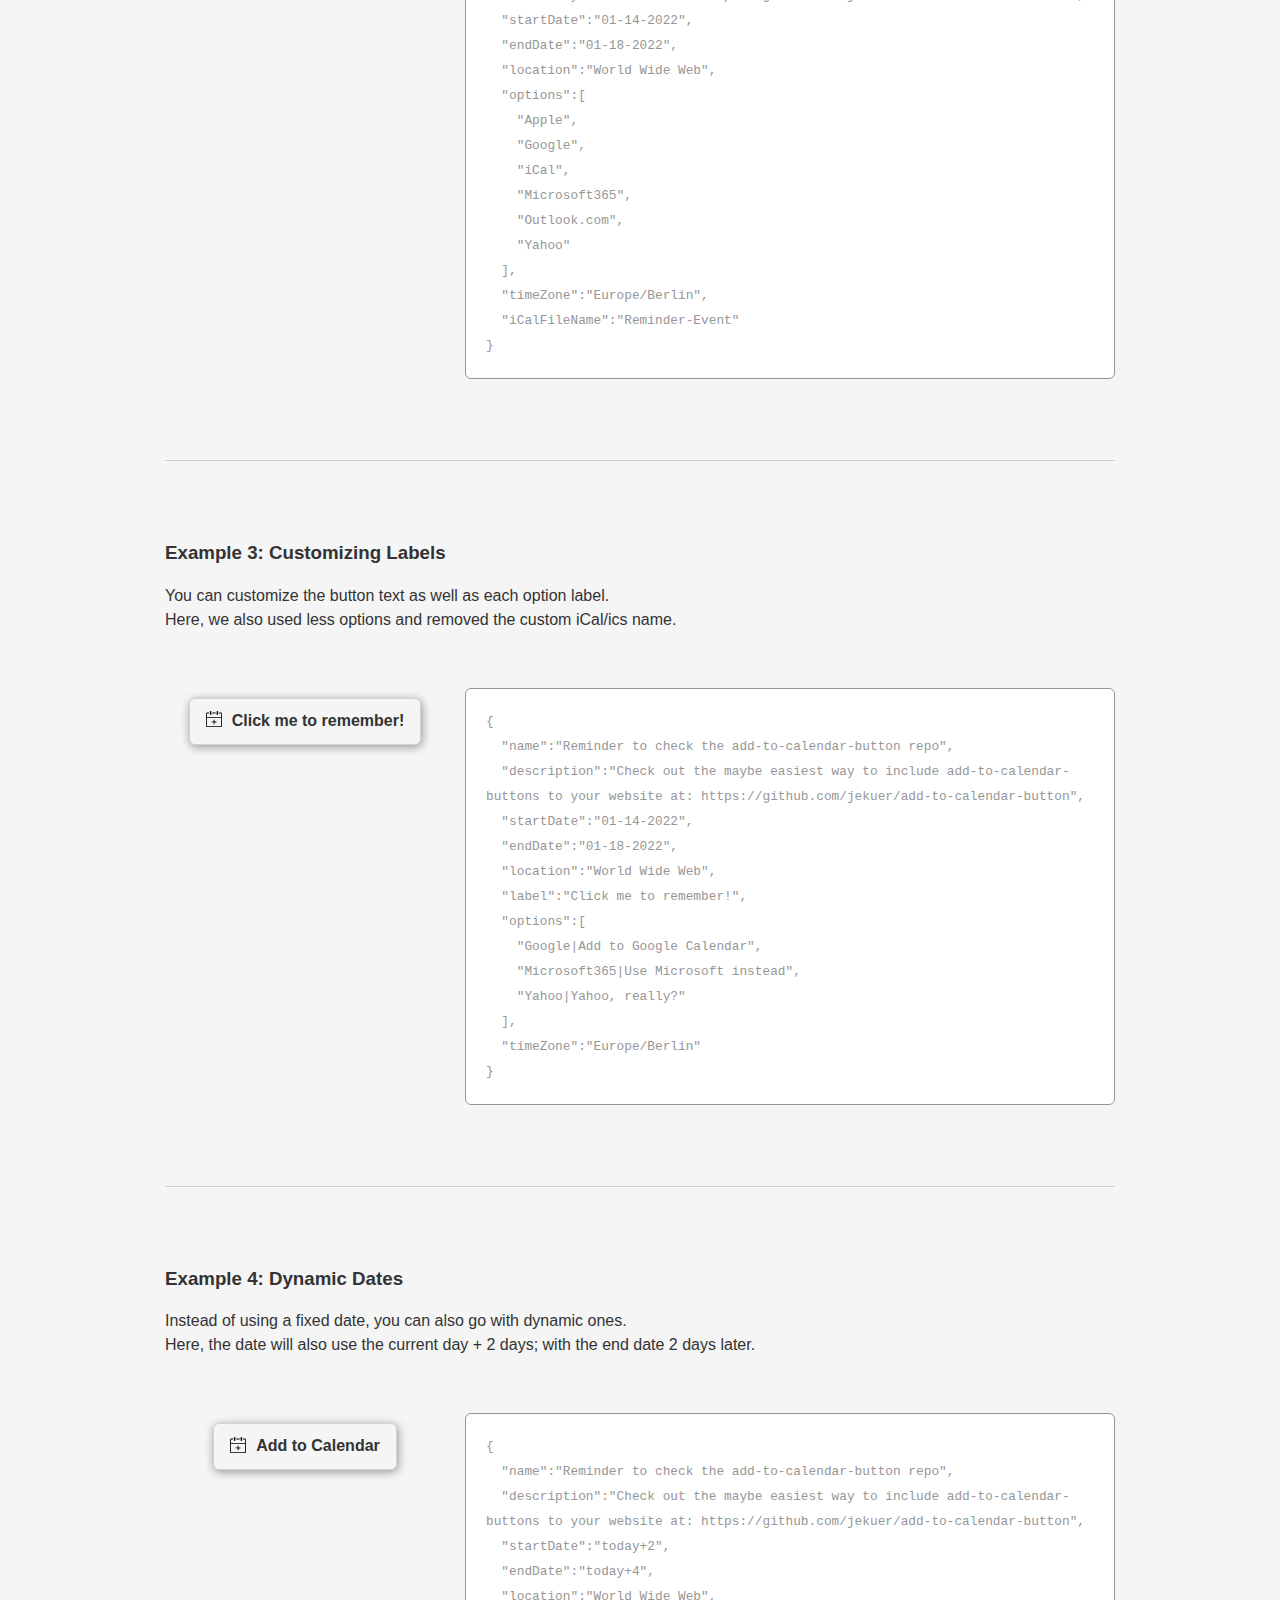
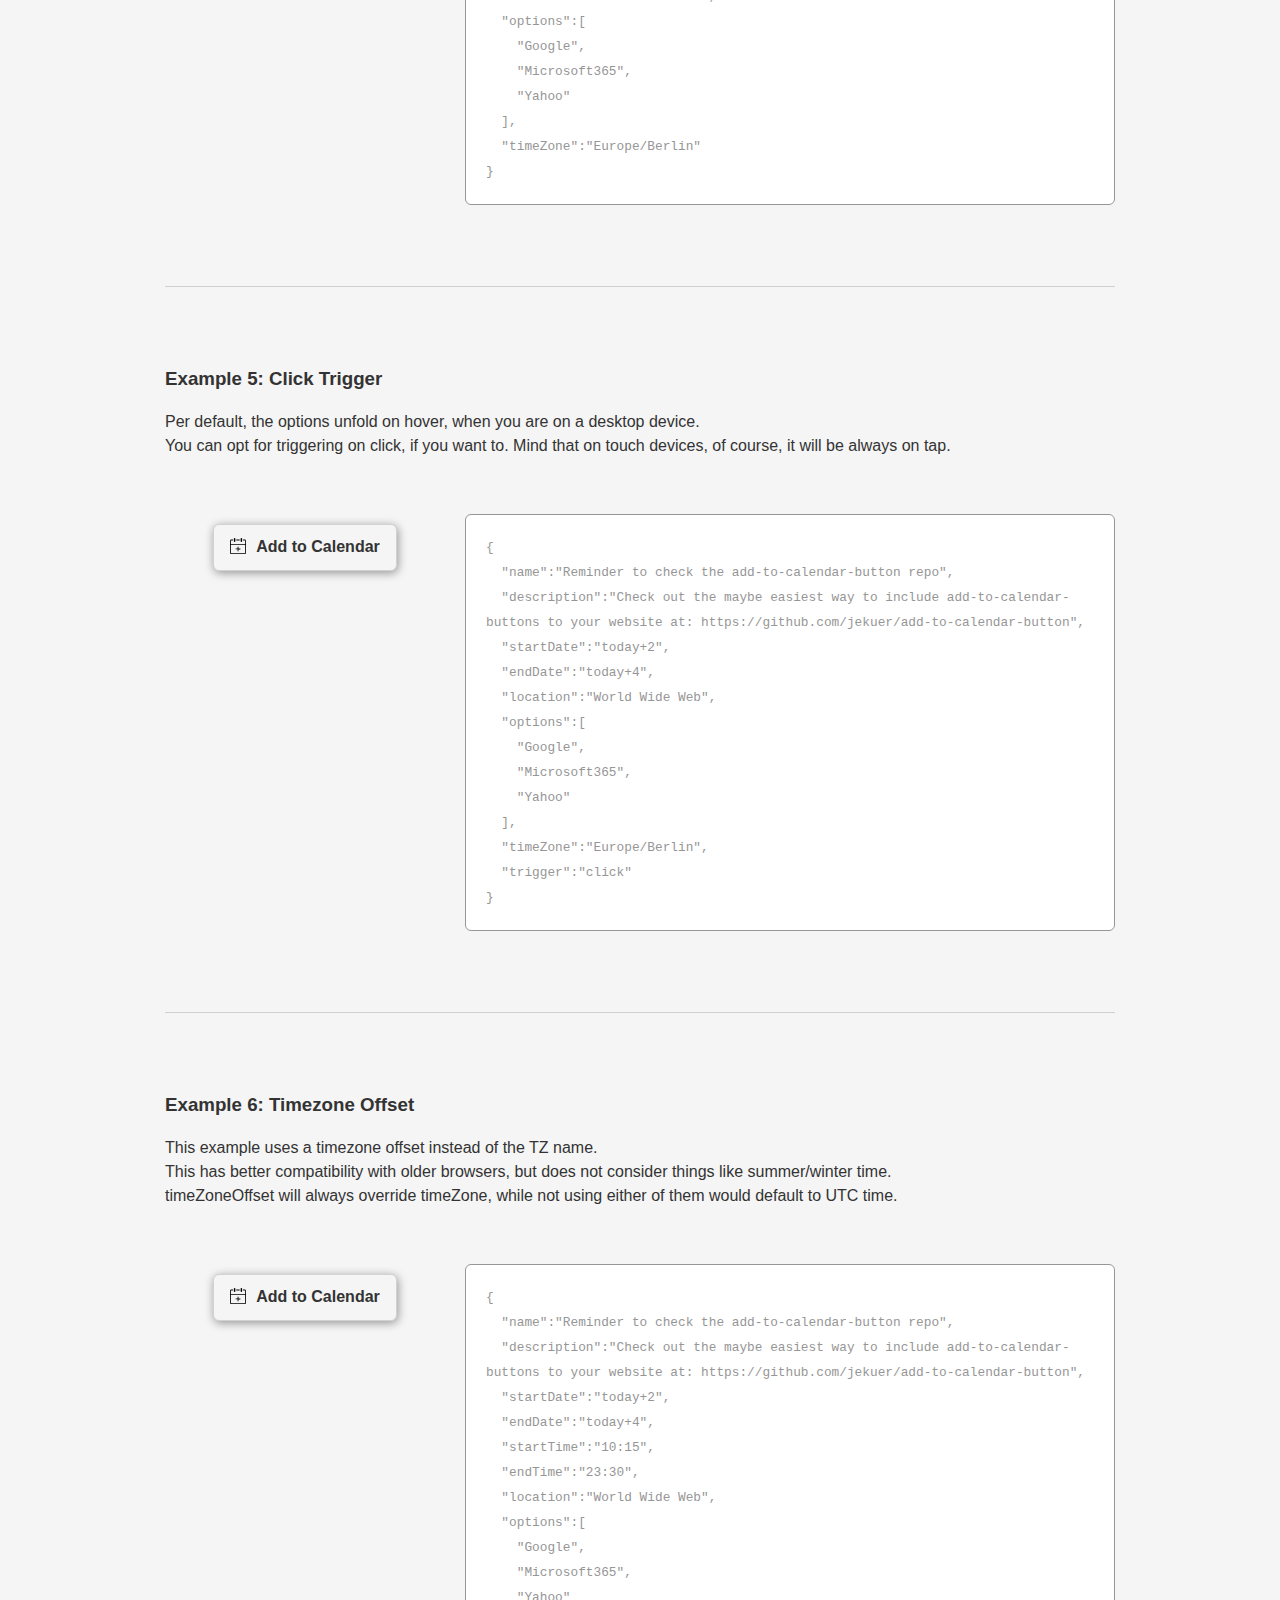
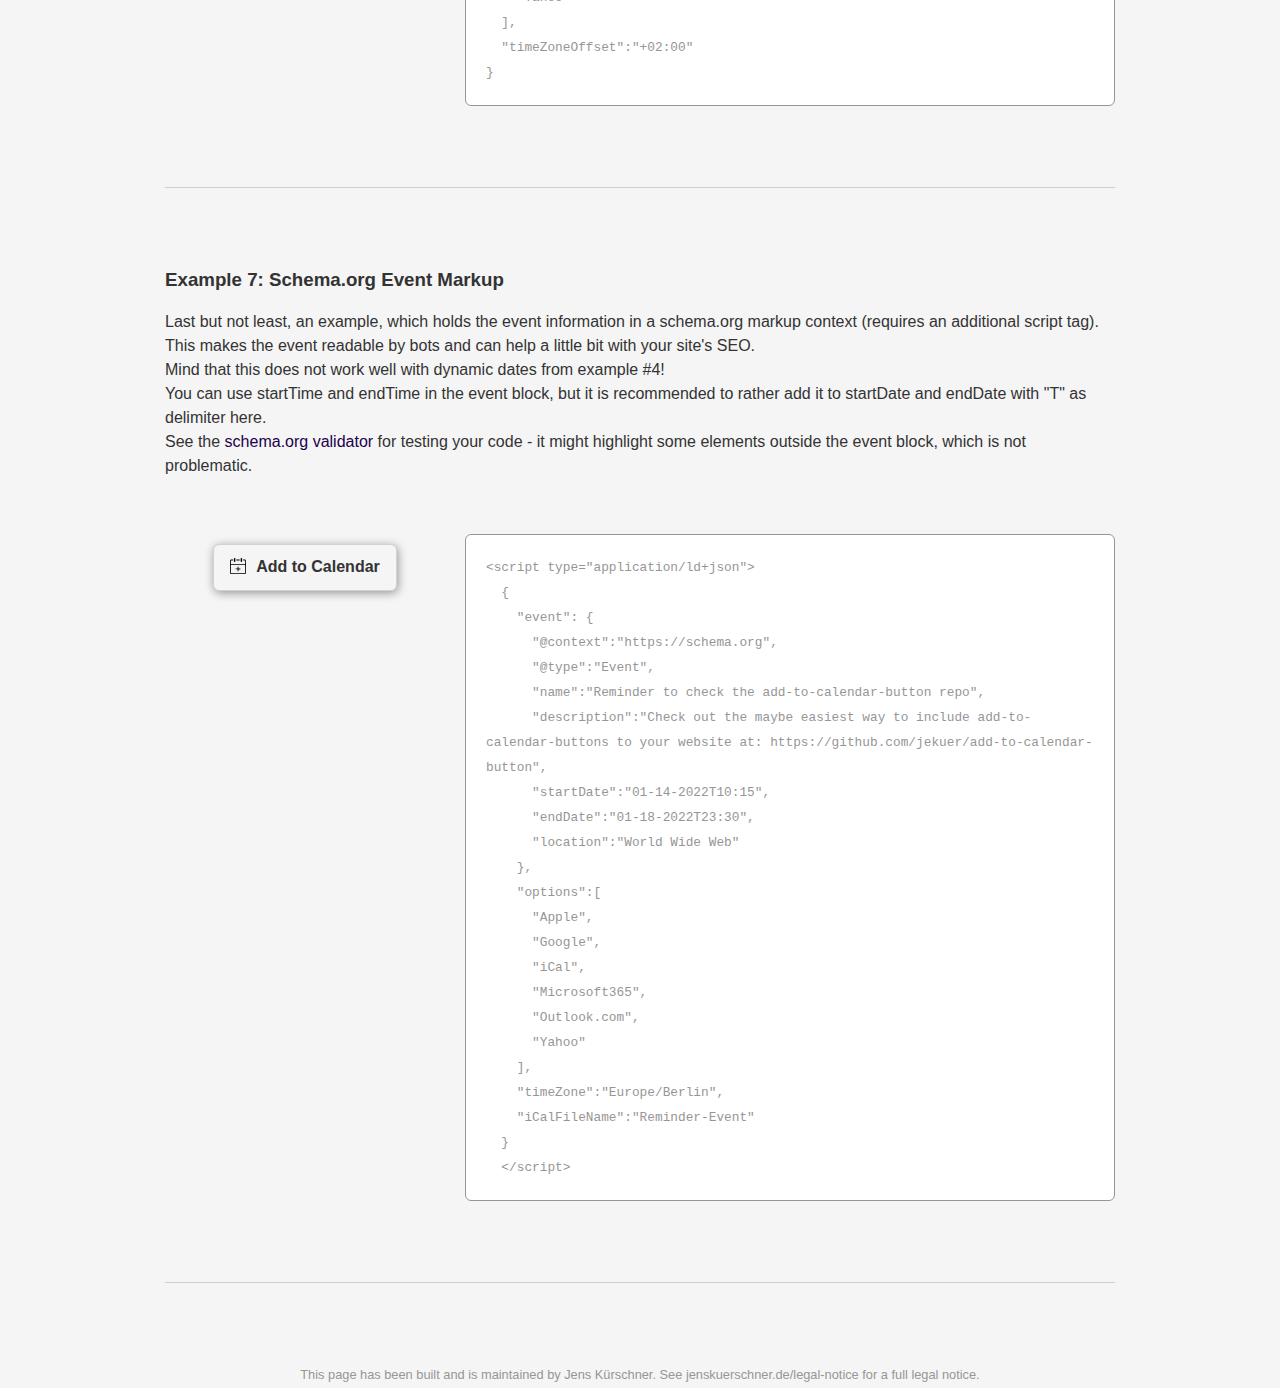
<file: add-to-calendar-button-main/index.html>
<!doctype html>
<html xmlns="http://www.w3.org/1999/xhtml" lang="en" xml:lang="en">
  <head>
    <meta http-equiv="content-type" content="text/html; charset=utf-8">
    <meta name="viewport" content="width=device-width, initial-scale=1.0, maximum-scale=5.0, user-scalable=yes">
    <link rel="shortcut icon" href="favicon.ico">
    <title>Add to Calendar Button | JavaScript Auto-Generator Snippet</title>
    <meta name="description" content="This is an example page to demonstrate the convenient functionality of the add-to-calendar-button JavaScript snippet.">

    <!-- some basic css just for this sample site here -->
    <style>
      body {
        background: rgb(245, 245, 245);
        box-sizing: border-box;
        color: rgb(51, 51, 51);
        font-family: Arial, sans-serif;
        font-size: 16px;
        font-weight: 400;
        height: 100%;
        line-height: 1.5rem;
        margin: 0;
        padding: 100px 0;
        text-align: center;
        width: 100%;
      }
      h1 {
        font-size: 2em;
        line-height: 1.2em;
      }
      h1 #tinyVersion {
        color: rgb(150, 150, 150);
        font-size: 0.4em;
        font-weight: 400;
      }
      h2 {
        color: rgb(90, 90, 90);
        font-size: 1.2em;
        line-height: 1.5em;
        margin: 35px auto;
        max-width: 600px;
        width: 100%;
      }
      h3 {
        text-align: left;
      }
      @media only screen and (max-width: 800px) {
        h3 {
          text-align:center;
        }
      }
      .description {
        text-align: left;
        padding-bottom: 40px;
      }
      a, a:focus, a:active {
        color: rgb(28, 1, 77);
        text-decoration: none;
      }
      a:hover {
        color: rgb(90, 56, 155);
        font-weight: 600;
        text-decoration: none;
      }
      a:hover svg {
        fill: rgb(90, 56, 155);
      }
      .container {
        box-sizing: border-box;
        margin: auto;
        max-width: 1000px;
        padding: 0 25px;
        width: 100%;
      }
      hr {
        border: 0;
        border-bottom: 1px solid rgb(207, 207, 207);
        height: 1px;
        margin: 80px auto;
      }
      .github {
        margin-bottom:80px;
      }
      .example {
        align-items: start;
        display: grid;
        gap: 20px;
        grid-template-columns: 280px auto;
        justify-items: center;
      }
      @media only screen and (max-width: 800px) {
        .example {
          grid-template-columns: 1fr;
        }
      }
      .example_right {
        color: rgb(150, 150, 150);
        background-color:rgb(255, 255, 255);
        border: 1px solid rgb(150, 150, 150);
        border-radius: 6px;
        font-family: 'Consolas', Arial, sans-serif;
        font-size: 0.8em;
        padding: 20px;
        text-align: left;
      }
      .example_right code {
        white-space: pre-wrap;
      }
      #legal {
        color: rgb(150, 150, 150);
        font-size: 0.8em;
      }
      #legal a {
        color: rgb(150, 150, 150);
      }
    </style>

    <!-- load the general button css -->
    <link rel="stylesheet" href="./assets/css/atcb.min.css?v=1.4.3">

  </head>
  <body>
    <div class="container">

      <h1>Add-to-Calendar Button <span id="tinyVersion">v1.4.3</span></h1>
      <h2>A convenient JavaScript snippet, which lets you create beautiful buttons, where people can add events to their calendars.</h2>
      <p class="github">
        <a target="_blank" href="https://github.com/jekuer/add-to-calendar-button">
          <svg xmlns="http://www.w3.org/2000/svg" viewBox="0 0 512 512" height="50px" width="50px"><path d="M256 0C115.39 0 0 115.39 0 256c0 119.988 84.195 228.984 196 256v-84.695c-11.078 2.426-21.273 2.496-32.55-.828-15.13-4.465-27.422-14.543-36.547-29.9-5.816-9.812-16.125-20.453-26.88-19.672l-2.637-29.883c23.254-1.992 43.37 14.168 55.313 34.23 5.305 8.922 11.4 14.152 19.246 16.465 7.574 2.23 15.707 1.16 25.184-2.187 2.38-18.973 11.07-26.074 17.637-36.074v-.016c-66.68-9.945-93.254-45.32-103.8-73.242-13.977-37.074-6.477-83.39 18.238-112.66.48-.57 1.348-2.062 1.012-3.105-11.332-34.23 2.477-62.547 2.984-65.55 13.078 3.867 15.203-3.89 56.81 21.387l7.19 4.32c3.008 1.793 2.063.77 5.07.543 17.37-4.72 35.684-7.324 53.727-7.56 18.18.234 36.375 2.84 54.465 7.75l2.328.234c-.203-.03.633-.148 2.035-.984 51.973-31.48 50.105-21.19 64.043-25.723.504 3.008 14.13 31.785 2.918 65.582-1.512 4.656 45.06 47.3 19.246 115.754-10.547 27.934-37.117 63.31-103.797 73.254v.016c8.547 13.027 18.816 19.957 18.762 46.832V512c111.81-27.016 196-136.012 196-256C512 115.39 396.61 0 256 0zm0 0"/></svg><br>
          Get the code at GitHub!
        </a>
      </p>

      <hr>

      <h3>Example 1: The usual One</h3>
      <p class="description">
        This is a more or less standard setup with all available calendar types, a custom iCal/ics file name and a time zone set.
      </p>
      <div class="example">
        <div class="example_left">

          <!-- start of button code -->
          <div class="atcb" style="display:none;">
            {
              "name":"Reminder to check the add-to-calendar-button repo",
              "description":"Check out the maybe easiest way to include add-to-calendar-buttons to your website at: https://github.com/jekuer/add-to-calendar-button",
              "startDate":"01-14-2022",
              "endDate":"01-18-2022",
              "startTime":"10:15",
              "endTime":"23:30",
              "location":"World Wide Web",
              "options":[
                "Apple",
                "Google",
                "iCal",
                "Microsoft365",
                "Outlook.com",
                "Yahoo"
              ],
              "timeZone":"Europe/Berlin",
              "iCalFileName":"Reminder-Event"
            }
          </div>
          <!-- end of button code -->

        </div>
        <div class="example_right">
<code>{
  "name":"Reminder to check the add-to-calendar-button repo",
  "description":"Check out the maybe easiest way to include add-to-calendar-buttons to your website at: https://github.com/jekuer/add-to-calendar-button",
  "startDate":"01-14-2022",
  "endDate":"01-18-2022",
  "startTime":"10:15",
  "endTime":"23:30",
  "location":"World Wide Web",
  "options":[
    "Apple",
    "Google",
    "iCal",
    "Microsoft365",
    "Outlook.com",
    "Yahoo"
  ],
  "timeZone":"Europe/Berlin",
  "iCalFileName":"Reminder-Event"
}</code>
        </div>
      </div>

      <hr>

      <h3>Example 2: Going All-Day</h3>
      <p class="description">
        For an all-day event, you would simply leave out the time information.
      </p>
      <div class="example">
        <div class="example_left">

          <!-- start of button code -->
          <div class="atcb" style="display:none;">
            {
              "name":"Reminder to check the add-to-calendar-button repo",
              "description":"Check out the maybe easiest way to include add-to-calendar-buttons to your website at: https://github.com/jekuer/add-to-calendar-button",
              "startDate":"01-14-2022",
              "endDate":"01-18-2022",
              "location":"World Wide Web",
              "options":[
                "Apple",
                "Google",
                "iCal",
                "Microsoft365",
                "Outlook.com",
                "Yahoo"
              ],
              "timeZone":"Europe/Berlin",
              "iCalFileName":"Reminder-Event"
            }
          </div>
          <!-- end of button code -->

        </div>
        <div class="example_right">
<code>{
  "name":"Reminder to check the add-to-calendar-button repo",
  "description":"Check out the maybe easiest way to include add-to-calendar-buttons to your website at: https://github.com/jekuer/add-to-calendar-button",
  "startDate":"01-14-2022",
  "endDate":"01-18-2022",
  "location":"World Wide Web",
  "options":[
    "Apple",
    "Google",
    "iCal",
    "Microsoft365",
    "Outlook.com",
    "Yahoo"
  ],
  "timeZone":"Europe/Berlin",
  "iCalFileName":"Reminder-Event"
}</code>
        </div>
      </div>

      <hr>

      <h3>Example 3: Customizing Labels</h3>
      <p class="description">
        You can customize the button text as well as each option label.<br>
        Here, we also used less options and removed the custom iCal/ics name.
      </p>
      <div class="example">
        <div class="example_left">

          <!-- start of button code -->
          <div class="atcb" style="display:none;">
            {
              "name":"Reminder to check the add-to-calendar-button repo",
              "description":"Check out the maybe easiest way to include add-to-calendar-buttons to your website at: https://github.com/jekuer/add-to-calendar-button",
              "startDate":"01-14-2022",
              "endDate":"01-18-2022",
              "location":"World Wide Web",
              "label":"Click me to remember!",
              "options":[
                "Google|Add to Google Calendar",
                "Microsoft365|Use Microsoft instead",
                "Yahoo|Yahoo, really?"
              ],
              "timeZone":"Europe/Berlin"
            }
          </div>
          <!-- end of button code -->

        </div>
        <div class="example_right">
<code>{
  "name":"Reminder to check the add-to-calendar-button repo",
  "description":"Check out the maybe easiest way to include add-to-calendar-buttons to your website at: https://github.com/jekuer/add-to-calendar-button",
  "startDate":"01-14-2022",
  "endDate":"01-18-2022",
  "location":"World Wide Web",
  "label":"Click me to remember!",
  "options":[
    "Google|Add to Google Calendar",
    "Microsoft365|Use Microsoft instead",
    "Yahoo|Yahoo, really?"
  ],
  "timeZone":"Europe/Berlin"
}</code>
        </div>
      </div>

      <hr>

      <h3>Example 4: Dynamic Dates</h3>
      <p class="description">
        Instead of using a fixed date, you can also go with dynamic ones.<br>
        Here, the date will also use the current day + 2 days; with the end date 2 days later.
      </p>
      <div class="example">
        <div class="example_left">

          <!-- start of button code -->
          <div class="atcb" style="display:none;">
            {
              "name":"Reminder to check the add-to-calendar-button repo",
              "description":"Check out the maybe easiest way to include add-to-calendar-buttons to your website at: https://github.com/jekuer/add-to-calendar-button",
              "startDate":"today+2",
              "endDate":"today+4",
              "location":"World Wide Web",
              "options":[
                "Google",
                "Microsoft365",
                "Yahoo"
              ],
              "timeZone":"Europe/Berlin"
            }
          </div>
          <!-- end of button code -->

        </div>
        <div class="example_right">
<code>{
  "name":"Reminder to check the add-to-calendar-button repo",
  "description":"Check out the maybe easiest way to include add-to-calendar-buttons to your website at: https://github.com/jekuer/add-to-calendar-button",
  "startDate":"today+2",
  "endDate":"today+4",
  "location":"World Wide Web",
  "options":[
    "Google",
    "Microsoft365",
    "Yahoo"
  ],
  "timeZone":"Europe/Berlin"
}</code>
        </div>
      </div>

      <hr>

      <h3>Example 5: Click Trigger</h3>
      <p class="description">
        Per default, the options unfold on hover, when you are on a desktop device.<br>
        You can opt for triggering on click, if you want to. Mind that on touch devices, of course, it will be always on tap.
      </p>
      <div class="example">
        <div class="example_left">

          <!-- start of button code -->
          <div class="atcb" style="display:none;">
            {
              "name":"Reminder to check the add-to-calendar-button repo",
              "description":"Check out the maybe easiest way to include add-to-calendar-buttons to your website at: https://github.com/jekuer/add-to-calendar-button",
              "startDate":"today+2",
              "endDate":"today+4",
              "location":"World Wide Web",
              "options":[
                "Google",
                "Microsoft365",
                "Yahoo"
              ],
              "timeZone":"Europe/Berlin",
              "trigger":"click"
            }
          </div>
          <!-- end of button code -->

        </div>
        <div class="example_right">
<code>{
  "name":"Reminder to check the add-to-calendar-button repo",
  "description":"Check out the maybe easiest way to include add-to-calendar-buttons to your website at: https://github.com/jekuer/add-to-calendar-button",
  "startDate":"today+2",
  "endDate":"today+4",
  "location":"World Wide Web",
  "options":[
    "Google",
    "Microsoft365",
    "Yahoo"
  ],
  "timeZone":"Europe/Berlin",
  "trigger":"click"
}</code>
        </div>
      </div>

      <hr>

      <h3>Example 6: Timezone Offset</h3>
      <p class="description">
        This example uses a timezone offset instead of the TZ name.<br>
        This has better compatibility with older browsers, but does not consider things like summer/winter time.<br>
        timeZoneOffset will always override timeZone, while not using either of them would default to UTC time.
      </p>
      <div class="example">
        <div class="example_left">

          <!-- start of button code -->
          <div class="atcb" style="display:none;">
            {
              "name":"Reminder to check the add-to-calendar-button repo",
              "description":"Check out the maybe easiest way to include add-to-calendar-buttons to your website at: https://github.com/jekuer/add-to-calendar-button",
              "startDate":"today+2",
              "endDate":"today+4",
              "startTime":"10:15",
              "endTime":"23:30",
              "location":"World Wide Web",
              "options":[
                "Google",
                "Microsoft365",
                "Yahoo"
              ],
              "timeZoneOffset":"+02:00"
            }
          </div>
          <!-- end of button code -->

        </div>
        <div class="example_right">
<code>{
  "name":"Reminder to check the add-to-calendar-button repo",
  "description":"Check out the maybe easiest way to include add-to-calendar-buttons to your website at: https://github.com/jekuer/add-to-calendar-button",
  "startDate":"today+2",
  "endDate":"today+4",
  "startTime":"10:15",
  "endTime":"23:30",
  "location":"World Wide Web",
  "options":[
    "Google",
    "Microsoft365",
    "Yahoo"
  ],
  "timeZoneOffset":"+02:00"
}</code>
        </div>
      </div>

      <hr>

      <h3>Example 7: Schema.org Event Markup</h3>
      <p class="description">
        Last but not least, an example, which holds the event information in a schema.org markup context (requires an additional script tag).<br>
        This makes the event readable by bots and can help a little bit with your site's SEO.<br>
        Mind that this does not work well with dynamic dates from example #4!<br>
        You can use startTime and endTime in the event block, but it is recommended to rather add it to startDate and endDate with "T" as delimiter here.<br>
        See the <a href="https://validator.schema.org/" target="_blank">schema.org validator</a> for testing your code - it might highlight some elements outside the event block, which is not problematic.
      </p>
      <div class="example">
        <div class="example_left">

          <!-- start of button code -->
          <div class="atcb">
            <script type="application/ld+json">
              {
                "event": {
                  "@context":"https://schema.org",
                  "@type":"Event",
                  "name":"Reminder to check the add-to-calendar-button repo",
                  "description":"Check out the maybe easiest way to include add-to-calendar-buttons to your website at: https://github.com/jekuer/add-to-calendar-button",
                  "startDate":"01-14-2022T10:15",
                  "endDate":"01-18-2022T23:30",
                  "location":"World Wide Web"
                },
                "options":[
                  "Apple",
                  "Google",
                  "iCal",
                  "Microsoft365",
                  "Outlook.com",
                  "Yahoo"
                ],
                "timeZone":"Europe/Berlin",
                "iCalFileName":"Reminder-Event"
              }
            </script>
          </div>
          <!-- end of button code -->

        </div>
        <div class="example_right">
<code>&#60;script type="application/ld+json"&#62;
  {
    "event": {
      "@context":"https://schema.org",
      "@type":"Event",
      "name":"Reminder to check the add-to-calendar-button repo",
      "description":"Check out the maybe easiest way to include add-to-calendar-buttons to your website at: https://github.com/jekuer/add-to-calendar-button",
      "startDate":"01-14-2022T10:15",
      "endDate":"01-18-2022T23:30",
      "location":"World Wide Web"
    },
    "options":[
      "Apple",
      "Google",
      "iCal",
      "Microsoft365",
      "Outlook.com",
      "Yahoo"
    ],
    "timeZone":"Europe/Berlin",
    "iCalFileName":"Reminder-Event"
  }
  &#60;/script&#62;</code>
        </div>
      </div>

      <hr>

      <div id="legal">
        This page has been built and is maintained by Jens Kürschner. See <a target="_blank" href="https://jenskuerschner.de/legal-notice/">jenskuerschner.de/legal-notice</a> for a full legal notice.<br>
        This page is hosted via "GitHub Pages". It does not hold any specific cookies and/or tracking. However, the GitHub privacy policy applies (<a target="_blank" href="https://docs.github.com/en/github/site-policy/github-privacy-statement">click here for details</a>).
      </div>

    </div>


    <!-- load the button js -->
    <script type="application/javascript" src="./assets/js/atcb.min.js?v=1.4.3" defer></script>

    
  </body>
</html>
</file>
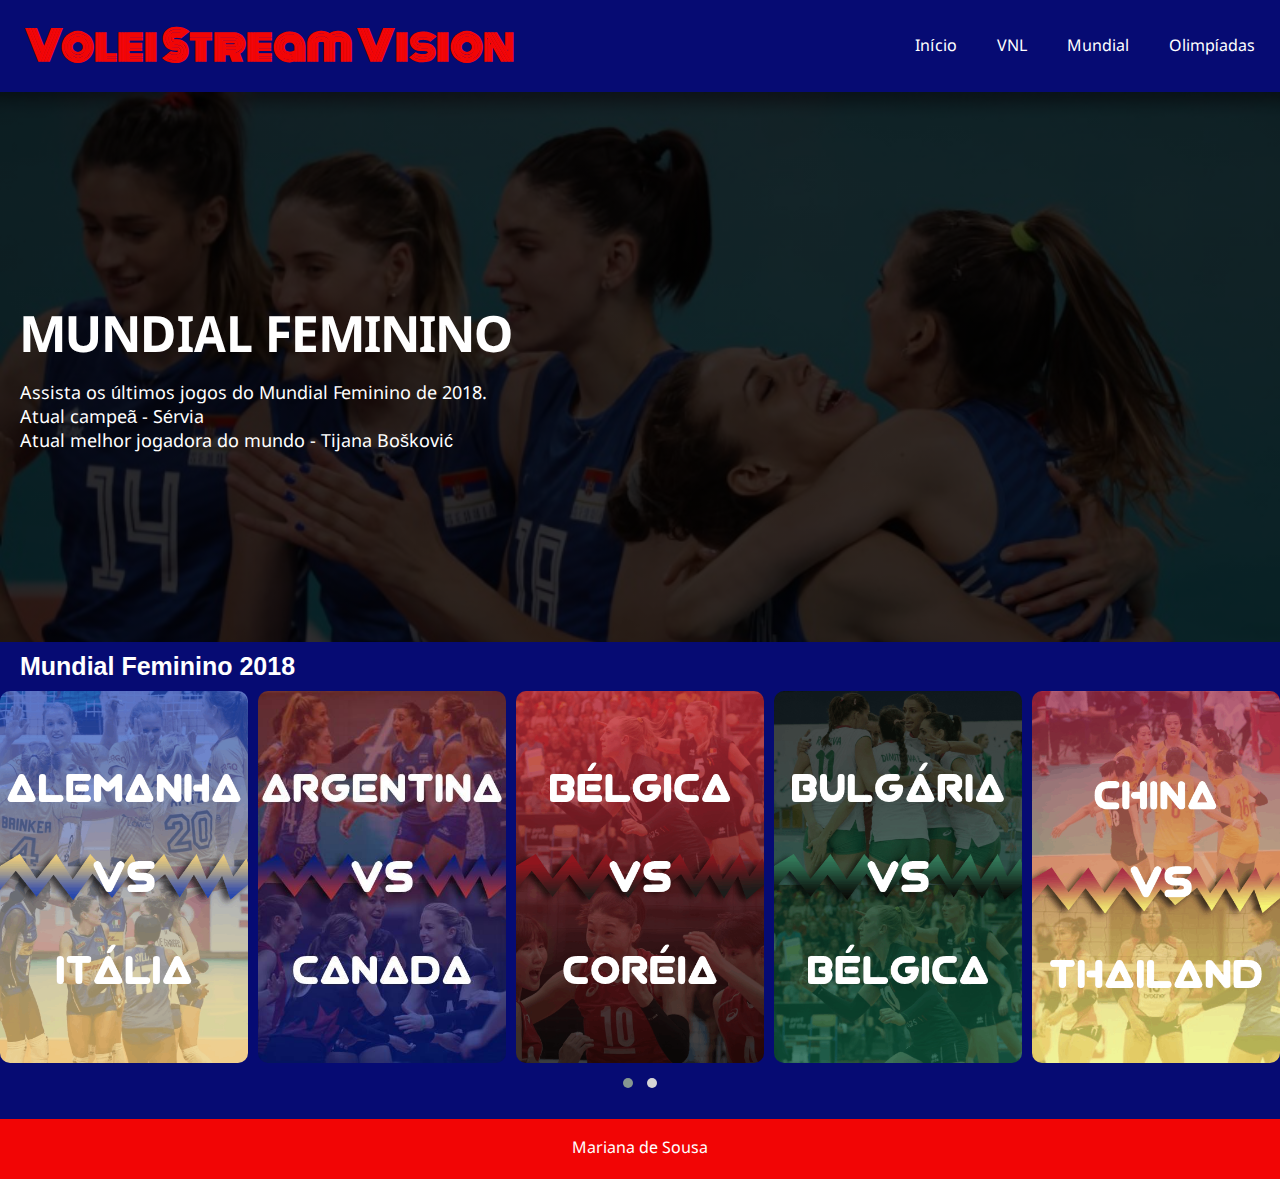
<file: mundial/feminino/mundialFem.html>
<!DOCTYPE html>
<html lang="pt-br">
<head>
    <meta charset="UTF-8">
    <meta http-equiv="X-UA-Compatible" content="IE=edge">
    <meta name="viewport" content="width=device-width, initial-scale=1.0">
    <link rel="stylesheet" href="../../style/main.css">
   
    <!--Responsividade-->
    <link rel="stylesheet" href="../../style/responsividade/responsive.css">

    <!--CDN Fontawesome-->
    <link rel="stylesheet" href="https://use.fontawesome.com/releases/v5.15.4/css/all.css" integrity="sha384-DyZ88mC6Up2uqS4h/KRgHuoeGwBcD4Ng9SiP4dIRy0EXTlnuz47vAwmeGwVChigm" crossorigin="anonymous">
   
    <!--Owl CSS-->
   <link rel="stylesheet" href="../../style/owl/owl.carousel.min.css">
   <link rel="stylesheet" href="../../style/owl/owl.theme.default.min.css">

   <!--Agenda-->
   <link rel="stylesheet" href="../../style/agenda/atcb.css">
   <link rel="stylesheet" href="../../style/agenda/atcb.min.css">
   <link rel="stylesheet" href="../../style/agenda/atcb.min.css.map">

    <title>Volei Stream Vision</title>
</head>

    <style>
        .jogoPrincipal{
            font-size: 16px;
            background-image: linear-gradient(rgba(0, 0, 0, 0.8), rgba(0,0,0,.8)100%) , url('_img/capa.jpg');
            height: 550px;
            background-size: cover;
            display: flex;
            flex-direction: column;
            justify-content: center;
            align-items: flex-start;
        }

        .container-titulo{
            text-transform: uppercase;
            font-size: 50px;
            margin-top: 5% !important;
        }

        .container-descricao{
            font-size: 18px;
            margin-top: 10px;
            margin-bottom: 40px;
        }

    </style>

<body>
    
    <header>
        <div class="container">
            <h2 class = "logo">Volei Stream Vision</h2>

            <nav class="nav-menu" role="navigation">

                <ul class="nav-menu-lista-principal">
                    <li>
                        <a href="../../index.html">Início</a>
                    </li>

                    <li class="nav-menu-sbulista-principal">
                        <a href="#">VNL</a>
                                <ul class="dropdown">
                                    <li class="feminino">
                                        <a href="../../vnl/feminino/vnlFem.html">Feminino</a>
                                    </li>
                                    <li class="masculino">
                                        <a href="../../vnl/masculino/vnlMasc.html">Masculino</a>
                                    </li>
                                </ul>
                    </li>

                    <li class="nav-menu-sbulista-principal">
                        <a href="#">Mundial</a>
                            <ul class="dropdown">
                                <li class="feminino">
                                    <a href="../../mundial/feminino/mundialFem.html">Feminino</a>
                                </li>
                                <li class="masculino">
                                    <a href="../../mundial/masculino/mundialMascu.html">Masculino</a>
                                </li>
                            </ul>
                    </li>

                    <li class="nav-menu-sbulista-principal">
                        <a href="#">Olimpíadas</a>
                            <ul class="dropdown">
                                <li class="feminino">
                                    <a href="../../olimpiada/feminino/olimFem.html">Feminino</a>
                                </li>
                                <li class="masculino">
                                    <a href="../../olimpiada/masculino/olimMasc.html">Masculino</a>
                                </li>
                            </ul>
                    </li>                  
                </ul>
              </nav>               

        </div>
    </header>

    <!--Banner principal-->
    <main>
        <div class="jogoPrincipal informacoes-adicionais">
            <div class="container">
                <h3 class="container-titulo">Mundial Feminino</h3>
                <p class="container-descricao">
                    Assista os últimos jogos do Mundial Feminino de 2018.<br>
                    Atual campeã - Sérvia<br>
                    Atual melhor jogadora do mundo - Tijana Bošković
                </p>          
            </div>

        </div>
    </main>

    <!--Carrosel de jogos-->    
    <div class="carrosel-jogos mundial feminino">
        <h3 class="sub-proximosJogos">Mundial Feminino 2018</h3>
        <div class="owl-carousel owl-theme">
            <div class="item">
                <a href="https://www.youtube.com/watch?v=HpCQATKPxq4" target="_blank">
                    <img class = "box-imagem" src="../../_img/capa/alemanha vs italia.png" alt="Capa do jogo: Alemanha vs Italia Feminino." srcset="">
                </a>
            </div>

            <div class="item">
                <a href="https://www.youtube.com/watch?v=WDX6AnNnxaM" target="_blank">
                    <img class = "box-imagem" src="../../_img/capa/argentina vs canada.jpg" alt="Capa do jogo: Argentina vs Canada Feminino." srcset="">
                </a>
            </div>

            <div class="item">
                <a href="https://www.youtube.com/watch?v=tITRCpIKUu8" target="_blanck">
                    <img class = "box-imagem" src="../../_img/capa/belgica vs coreia.png" alt="Capa do jogo: Bélgica vs Córeia Feminino." srcset="">
                </a>
            </div>

            <div class="item">
                <a href="https://www.youtube.com/watch?v=yT0y5cdAtYk" target="_blanck">
                    <img class = "box-imagem" src="../../_img/capa/bulgaria vs belgica.png" alt="Capa do jogo: Bulgária vs Bélgica Feminino." srcset="">
                </a>
            </div>

            <div class="item">
                <a href="https://www.youtube.com/watch?v=15refTcQAVw" target="_blanck">
                    <img class = "box-imagem" src="../../_img/capa/china vs thailand.png" alt="Capa do jogo: China vs Tailândia Feminino." srcset="">
                </a>
            </div>

            <div class="item">
                <a href="https://www.youtube.com/watch?v=GV1gI7ByNMs" target="_blanck">
                    <img class = "box-imagem" src="../../_img/capa/coreia vs holanda.png" alt="Capa do jogo: Coréia vs Holanda Feminino." srcset="">
                </a>
            </div>

            <div class="item">
                <a href="https://www.youtube.com/watch?v=gzDCgZHM03o" target="_blanck">
                    <img class = "box-imagem" src="../../_img/capa/russia vs brasil.png" alt="Capa do jogo: Rússia vs Brasil Feminino." srcset="">
                </a>
            </div>

            <div class="item">
                <a href="https://www.youtube.com/watch?v=JMZoPcvXpHU" target="_blanck">
                    <img class = "box-imagem" src="../../_img/capa/bulgaria vs polonia.png" alt="Capa do jogo: Bulgária vs Polônia Feminino." srcset="">
                </a>
            </div>

            <div class="item">
                <a href="https://www.youtube.com/watch?v=aJtohc4w9kQ" target="_blanck">
                    <img class = "box-imagem" src="../../_img/capa/serbia vs eua.png" alt="Capa do jogo: Sérvia vs Estados Unidos Feminino." srcset="">
                </a>
            </div>

            <div class="item">
                <a href="https://www.youtube.com/watch?v=xKwzHmIkIhg" target="_blanck">
                    <img class = "box-imagem" src="../../_img/capa/turquia vs japao.png" alt="Capa do jogo: Turquia vs Japão Feminino." srcset="">
                </a>
            </div>
        </div>
    </div>

    <footer class="rodape">
        <a href="https://frontendmari.000webhostapp.com/portfolio/">Mariana de Sousa</a>
    </footer>

    <!--Script-->
        <!--Ownl-->
        <script src="../../js/owl/jquery.min.js"></script>
        <script src="../../js/owl/owl.carousel.min.js"></script>
        <script src="../../js/owl/setup.js"></script>

        <!--Main-->
        <script src="../../js/main.js"></script>

        <!--Agenda-->
        <script src="../../js/agenda/atcb.js"></script>
        <script src="../../js/agenda/atcb.min.js"></script>
        <script src="../../js/agenda/atcb.min.js.map"></script>


</body>
</html>
</file>
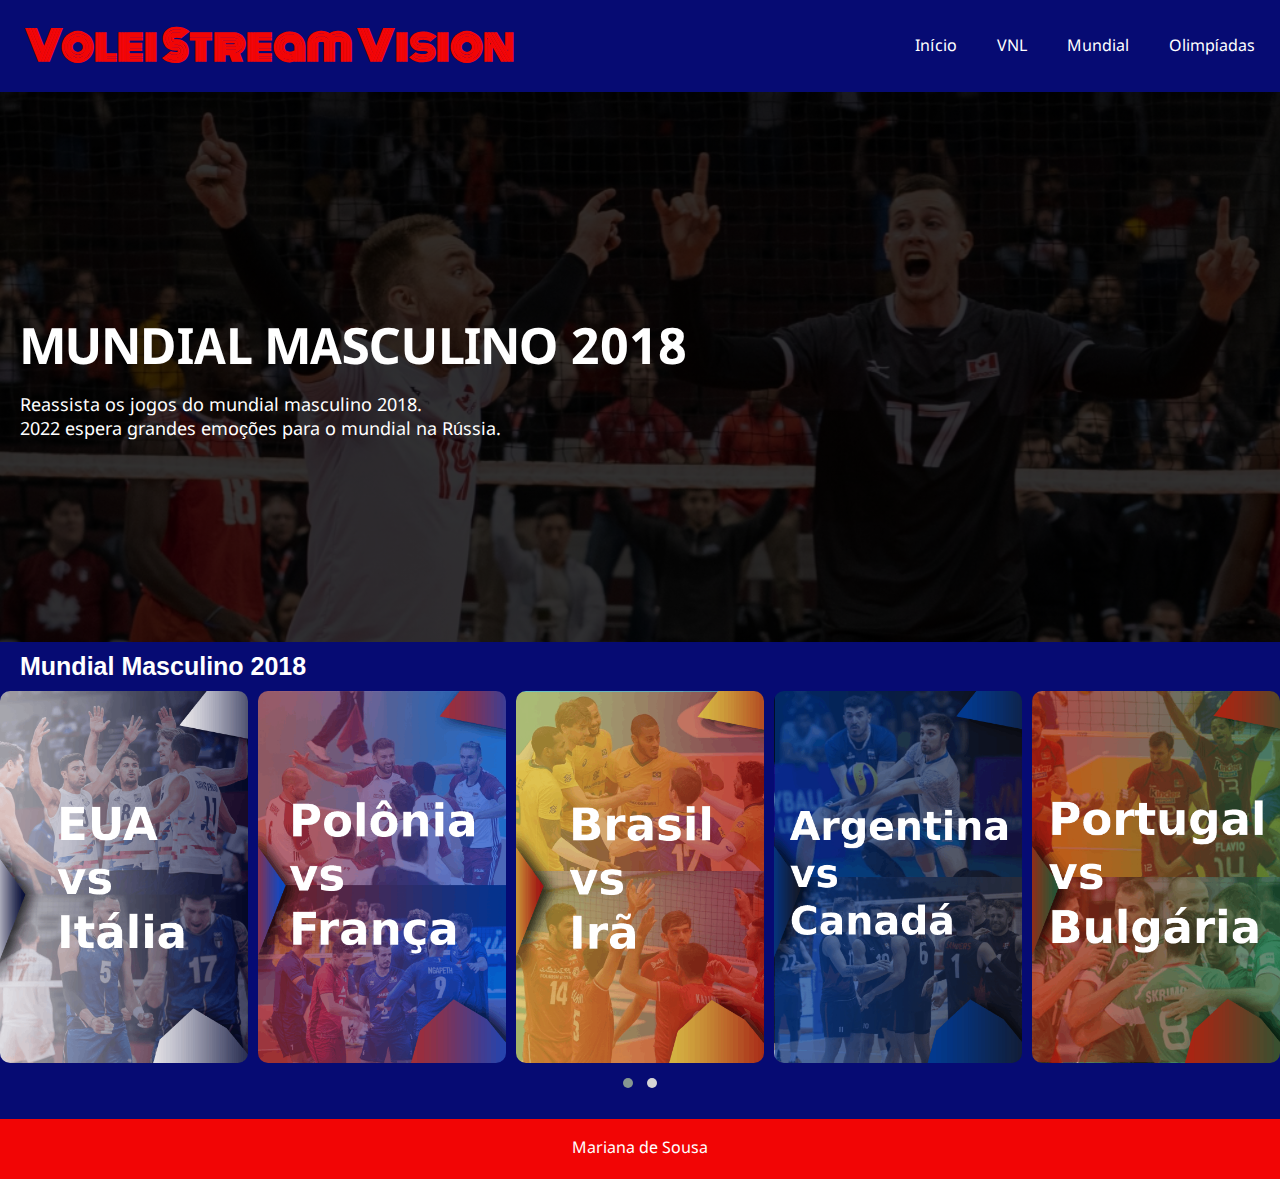
<file: mundial/masculino/mundialMascu.html>
<!DOCTYPE html>
<html lang="pt-br">
<head>
    <meta charset="UTF-8">
    <meta http-equiv="X-UA-Compatible" content="IE=edge">
    <meta name="viewport" content="width=device-width, initial-scale=1.0">
    <link rel="stylesheet" href="../../style/main.css">
   
    <!--Responsividade-->
    <link rel="stylesheet" href="../../style/responsividade/responsive.css">

    <!--CDN Fontawesome-->
    <link rel="stylesheet" href="https://use.fontawesome.com/releases/v5.15.4/css/all.css" integrity="sha384-DyZ88mC6Up2uqS4h/KRgHuoeGwBcD4Ng9SiP4dIRy0EXTlnuz47vAwmeGwVChigm" crossorigin="anonymous">
   
    <!--Owl CSS-->
   <link rel="stylesheet" href="../../style/owl/owl.carousel.min.css">
   <link rel="stylesheet" href="../../style/owl/owl.theme.default.min.css">

   <!--Agenda-->
   <link rel="stylesheet" href="../../style/agenda/atcb.css">
   <link rel="stylesheet" href="../../style/agenda/atcb.min.css">
   <link rel="stylesheet" href="../../style/agenda/atcb.min.css.map">

    <title>Volei Stream Vision</title>
</head>

    <style>
        .jogoPrincipal{
            font-size: 16px;
            background-image: linear-gradient(rgba(0, 0, 0, 0.8), rgba(0,0,0,.8)100%) , url('_img/capa.jpg');
            height: 550px;
            background-size: cover;
            display: flex;
            flex-direction: column;
            justify-content: center;
            align-items: flex-start;
        }

        .container-titulo{
            text-transform: uppercase;
            font-size: 50px;
            margin-top: 5% !important;
        }

        .container-descricao{
            font-size: 18px;
            margin-top: 10px;
            margin-bottom: 40px;
        }

    </style>

<body>
    
    <header>
        <div class="container">
            <h2 class = "logo">Volei Stream Vision</h2>

            <nav class="nav-menu" role="navigation">

                <ul class="nav-menu-lista-principal">
                    <li>
                        <a href="../../index.html">Início</a>
                    </li>

                    <li class="nav-menu-sbulista-principal">
                        <a href="#">VNL</a>
                                <ul class="dropdown">
                                    <li class="feminino">
                                        <a href="../../vnl/feminino/vnlFem.html">Feminino</a>
                                    </li>
                                    <li class="masculino">
                                        <a href="../../vnl/masculino/vnlMasc.html">Masculino</a>
                                    </li>
                                </ul>
                    </li>

                    <li class="nav-menu-sbulista-principal">
                        <a href="#">Mundial</a>
                            <ul class="dropdown">
                                <li class="feminino">
                                    <a href="../../mundial/feminino/mundialFem.html">Feminino</a>
                                </li>
                                <li class="masculino">
                                    <a href="../../mundial/masculino/mundialMascu.html">Masculino</a>
                                </li>
                            </ul>
                    </li>

                    <li class="nav-menu-sbulista-principal">
                        <a href="#">Olimpíadas</a>
                            <ul class="dropdown">
                                <li class="feminino">
                                    <a href="../../olimpiada/feminino/olimFem.html">Feminino</a>
                                </li>
                                <li class="masculino">
                                    <a href="../../olimpiada/masculino/olimMasc.html">Masculino</a>
                                </li>
                            </ul>
                    </li>                  
                </ul>
              </nav>               

        </div>
    </header>

    <!--Banner principal-->
    <main>
        <div class="jogoPrincipal informacoes-adicionais">
            <div class="container">
                <h3 class="container-titulo">Mundial Masculino 2018</h3>
                <p class="container-descricao">
                    Reassista os jogos do mundial masculino 2018.<br>
                    2022 espera grandes emoções para o mundial na Rússia. 
                </p>          
            </div>

        </div>
    </main>

    <!--Carrosel de jogos-->    
    <div class="carrosel-jogos mundial masculino">
        <h3 class="sub-jogosMasculinos">Mundial Masculino 2018</h3>
        <div class="owl-carousel owl-theme">
            <div class="item">
                <a href="https://www.youtube.com/watch?v=WRa5-_h7xGo" target="_blank">
                    <img class = "box-imagem" src="../../_img/masculino/eua vs italia.png" alt="Capa do jogo: Estados Undiso vs Italia Masculino." srcset="">
                </a>
            </div>

            <div class="item">
                <a href="https://www.youtube.com/watch?v=IE2qew-1wpQ" target="_blank">
                    <img class = "box-imagem" src="../../_img/masculino/polonia vs franca.png" alt="Capa do jogo: Polônia vs França Masculino." srcset="">
                </a>
            </div>

            <div class="item">
                <a href="https://www.youtube.com/watch?v=1SiyMLqu1Ac" target="_blanck">
                    <img class = "box-imagem" src="../../_img/masculino/brasil vs ira.png" alt="Capa do jogo: Brasil vs Irã Masculino." srcset="">
                </a>
            </div>

            <div class="item">
                <a href="https://www.youtube.com/watch?v=s48Y4-VodOU" target="_blanck">
                    <img class = "box-imagem" src="../../_img/masculino/argentina vs canada.png" alt="Capa do jogo: Argentina vs Canada Masculino." srcset="">
                </a>
            </div>

            <div class="item">
                <a href="https://www.youtube.com/watch?v=dMMuALTxhnM" target="_blanck">
                    <img class = "box-imagem" src="../../_img/masculino/portugal vs bulgaria.png" alt="Capa do jogo: Portugal vs Bulgária Masculino." srcset="">
                </a>
            </div>

            <div class="item">
                <a href="https://www.youtube.com/watch?v=w4Krf0r1fkY" target="_blanck">
                    <img class = "box-imagem" src="../../_img/masculino/russia vs servia.png" alt="Capa do jogo: Russia vs Servia Masculino." srcset="">
                </a>
            </div>
        </div>
    </div>

    <footer class="rodape">
        <a href="https://frontendmari.000webhostapp.com/portfolio/">Mariana de Sousa</a>
    </footer>

    <!--Script-->
        <!--Ownl-->
        <script src="../../js/owl/jquery.min.js"></script>
        <script src="../../js/owl/owl.carousel.min.js"></script>
        <script src="../../js/owl/setup.js"></script>

        <!--Main-->
        <script src="../../js/main.js"></script>

        <!--Agenda-->
        <script src="../../js/agenda/atcb.js"></script>
        <script src="../../js/agenda/atcb.min.js"></script>
        <script src="../../js/agenda/atcb.min.js.map"></script>


</body>
</html>
</file>
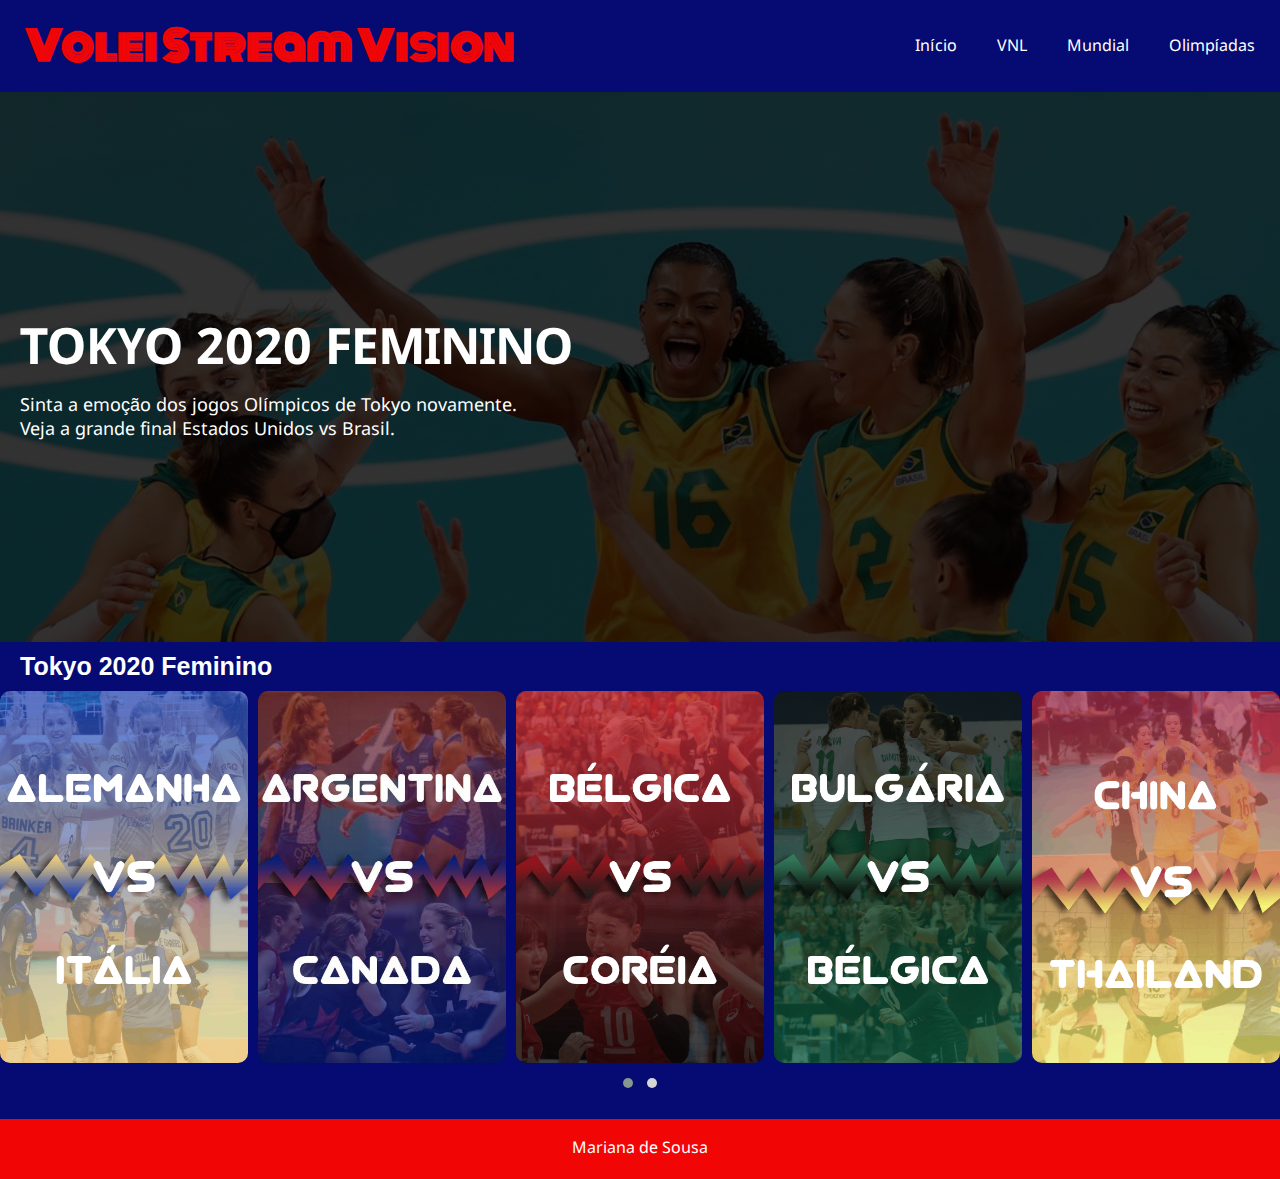
<file: olimpiada/feminino/olimFem.html>
<!DOCTYPE html>
<html lang="pt-br">
<head>
    <meta charset="UTF-8">
    <meta http-equiv="X-UA-Compatible" content="IE=edge">
    <meta name="viewport" content="width=device-width, initial-scale=1.0">
    <link rel="stylesheet" href="../../style/main.css">
   
    <!--Responsividade-->
    <link rel="stylesheet" href="../../style/responsividade/responsive.css">

    <!--CDN Fontawesome-->
    <link rel="stylesheet" href="https://use.fontawesome.com/releases/v5.15.4/css/all.css" integrity="sha384-DyZ88mC6Up2uqS4h/KRgHuoeGwBcD4Ng9SiP4dIRy0EXTlnuz47vAwmeGwVChigm" crossorigin="anonymous">
   
    <!--Owl CSS-->
   <link rel="stylesheet" href="../../style/owl/owl.carousel.min.css">
   <link rel="stylesheet" href="../../style/owl/owl.theme.default.min.css">

   <!--Agenda-->
   <link rel="stylesheet" href="../../style/agenda/atcb.css">
   <link rel="stylesheet" href="../../style/agenda/atcb.min.css">
   <link rel="stylesheet" href="../../style/agenda/atcb.min.css.map">

    <title>Volei Stream Vision</title>
</head>

    <style>
        .jogoPrincipal{
            font-size: 16px;
            background-image: linear-gradient(rgba(0, 0, 0, 0.8), rgba(0,0,0,.8)100%) , url('_img/capa.jpg');
            height: 550px;
            background-size: cover;
            display: flex;
            flex-direction: column;
            justify-content: center;
            align-items: flex-start;
        }

        .container-titulo{
            text-transform: uppercase;
            font-size: 50px;
            margin-top: 5% !important;
        }

        .container-descricao{
            font-size: 18px;
            margin-top: 10px;
            margin-bottom: 40px;
        }

    </style>

<body>
    
    <header>
        <div class="container">
            <h2 class = "logo">Volei Stream Vision</h2>

            <nav class="nav-menu" role="navigation">

                <ul class="nav-menu-lista-principal">
                    <li>
                        <a href="../../index.html">Início</a>
                    </li>

                    <li class="nav-menu-sbulista-principal">
                        <a href="#">VNL</a>
                                <ul class="dropdown">
                                    <li class="feminino">
                                        <a href="../../vnl/feminino/vnlFem.html">Feminino</a>
                                    </li>
                                    <li class="masculino">
                                        <a href="../../vnl/masculino/vnlMasc.html">Masculino</a>
                                    </li>
                                </ul>
                    </li>

                    <li class="nav-menu-sbulista-principal">
                        <a href="#">Mundial</a>
                            <ul class="dropdown">
                                <li class="feminino">
                                    <a href="../../mundial/feminino/mundialFem.html">Feminino</a>
                                </li>
                                <li class="masculino">
                                    <a href="../../mundial/masculino/mundialMascu.html">Masculino</a>
                                </li>
                            </ul>
                    </li>

                    <li class="nav-menu-sbulista-principal">
                        <a href="#">Olimpíadas</a>
                            <ul class="dropdown">
                                <li class="feminino">
                                    <a href="../../olimpiada/feminino/olimFem.html">Feminino</a>
                                </li>
                                <li class="masculino">
                                    <a href="../../olimpiada/masculino/olimMasc.html">Masculino</a>
                                </li>
                            </ul>
                    </li>                  
                </ul>
              </nav>               

        </div>
    </header>

    <!--Banner principal-->
    <main>
        <div class="jogoPrincipal informacoes-adicionais">
            <div class="container">
                <h3 class="container-titulo">Tokyo 2020 Feminino</h3>
                <p class="container-descricao">
                    Sinta a emoção dos jogos Olímpicos de Tokyo novamente.<br>
                    Veja a grande final Estados Unidos vs Brasil.
                </p>          
            </div>

        </div>
    </main>

    <!--Carrosel de jogos-->    
    <div class="carrosel-jogos mundial feminino">
        <h3 class="sub-proximosJogos">Tokyo 2020 Feminino</h3>
        <div class="owl-carousel owl-theme">
            <div class="item">
                <a href="https://www.youtube.com/watch?v=HpCQATKPxq4" target="_blank">
                    <img class = "box-imagem" src="../../_img/capa/alemanha vs italia.png" alt="Capa do jogo: Alemanha vs Italia Feminino." srcset="">
                </a>
            </div>

            <div class="item">
                <a href="https://www.youtube.com/watch?v=WDX6AnNnxaM" target="_blank">
                    <img class = "box-imagem" src="../../_img/capa/argentina vs canada.jpg" alt="Capa do jogo: Argentina vs Canada Feminino." srcset="">
                </a>
            </div>

            <div class="item">
                <a href="https://www.youtube.com/watch?v=tITRCpIKUu8" target="_blanck">
                    <img class = "box-imagem" src="../../_img/capa/belgica vs coreia.png" alt="Capa do jogo: Bélgica vs Córeia Feminino." srcset="">
                </a>
            </div>

            <div class="item">
                <a href="https://www.youtube.com/watch?v=yT0y5cdAtYk" target="_blanck">
                    <img class = "box-imagem" src="../../_img/capa/bulgaria vs belgica.png" alt="Capa do jogo: Bulgária vs Bélgica Feminino." srcset="">
                </a>
            </div>

            <div class="item">
                <a href="https://www.youtube.com/watch?v=15refTcQAVw" target="_blanck">
                    <img class = "box-imagem" src="../../_img/capa/china vs thailand.png" alt="Capa do jogo: China vs Tailândia Feminino." srcset="">
                </a>
            </div>

            <div class="item">
                <a href="https://www.youtube.com/watch?v=GV1gI7ByNMs" target="_blanck">
                    <img class = "box-imagem" src="../../_img/capa/coreia vs holanda.png" alt="Capa do jogo: Coréia vs Holanda Feminino." srcset="">
                </a>
            </div>

            <div class="item">
                <a href="https://www.youtube.com/watch?v=gzDCgZHM03o" target="_blanck">
                    <img class = "box-imagem" src="../../_img/capa/russia vs brasil.png" alt="Capa do jogo: Rússia vs Brasil Feminino." srcset="">
                </a>
            </div>

            <div class="item">
                <a href="https://www.youtube.com/watch?v=JMZoPcvXpHU" target="_blanck">
                    <img class = "box-imagem" src="../../_img/capa/bulgaria vs polonia.png" alt="Capa do jogo: Bulgária vs Polônia Feminino." srcset="">
                </a>
            </div>

            <div class="item">
                <a href="https://www.youtube.com/watch?v=aJtohc4w9kQ" target="_blanck">
                    <img class = "box-imagem" src="../../_img/capa/serbia vs eua.png" alt="Capa do jogo: Sérvia vs Estados Unidos Feminino." srcset="">
                </a>
            </div>

            <div class="item">
                <a href="https://www.youtube.com/watch?v=xKwzHmIkIhg" target="_blanck">
                    <img class = "box-imagem" src="../../_img/capa/turquia vs japao.png" alt="Capa do jogo: Turquia vs Japão Feminino." srcset="">
                </a>
            </div>
        </div>
    </div>

    <footer class="rodape">
        <a href="https://frontendmari.000webhostapp.com/portfolio/">Mariana de Sousa</a>
    </footer>

    <!--Script-->
        <!--Ownl-->
        <script src="../../js/owl/jquery.min.js"></script>
        <script src="../../js/owl/owl.carousel.min.js"></script>
        <script src="../../js/owl/setup.js"></script>

        <!--Main-->
        <script src="../../js/main.js"></script>

        <!--Agenda-->
        <script src="../../js/agenda/atcb.js"></script>
        <script src="../../js/agenda/atcb.min.js"></script>
        <script src="../../js/agenda/atcb.min.js.map"></script>


</body>
</html>
</file>
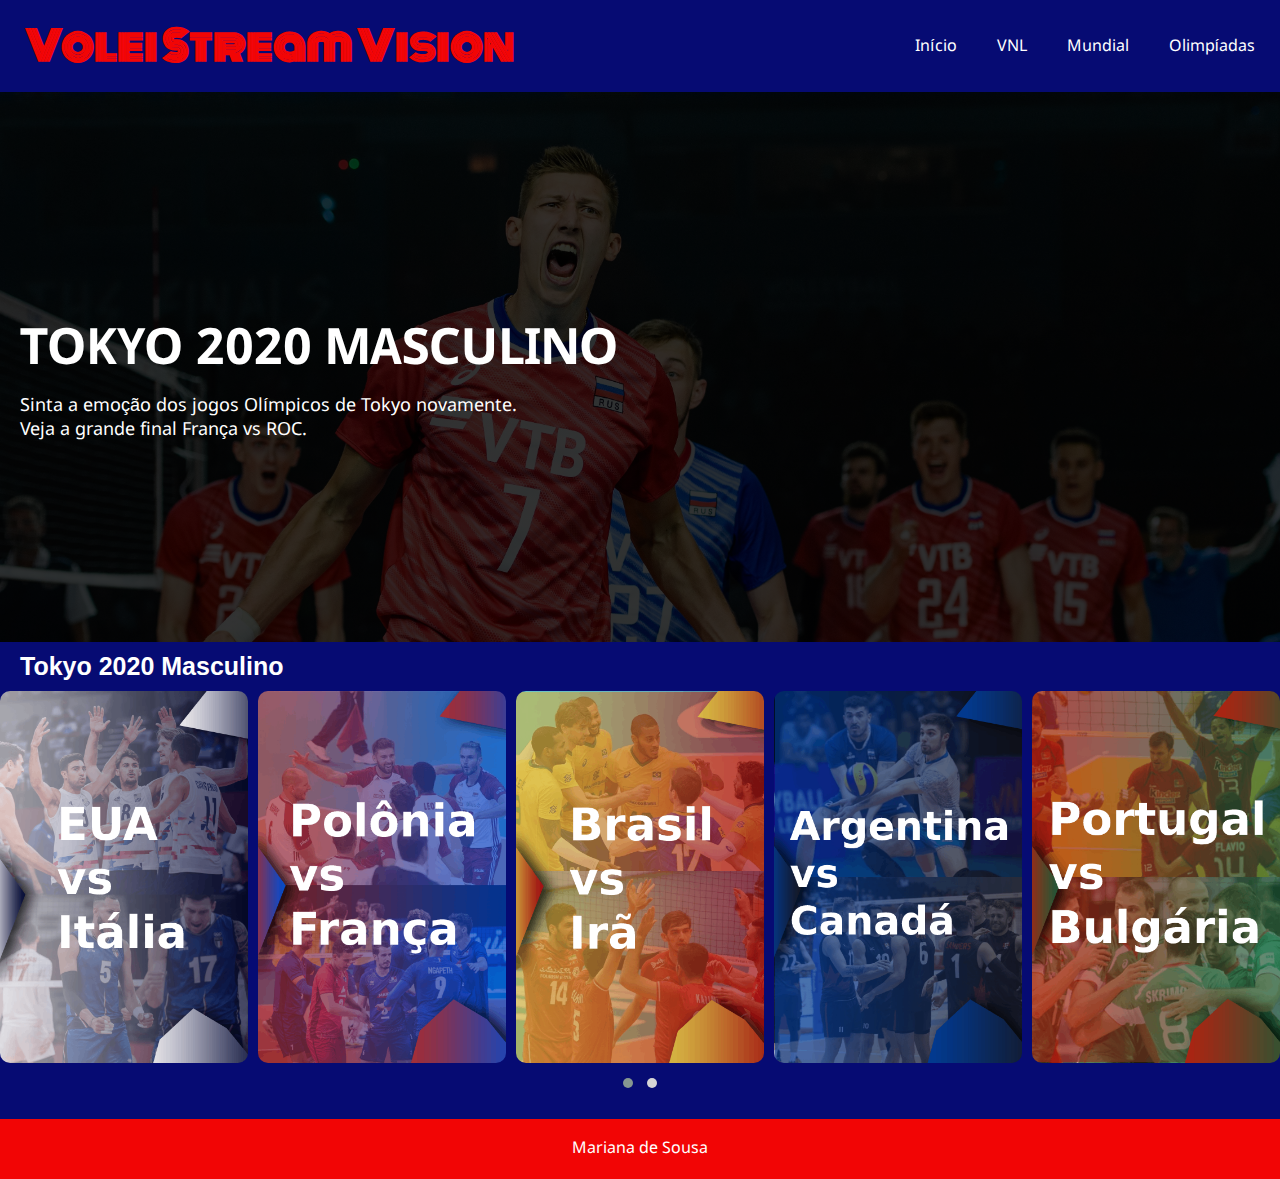
<file: olimpiada/masculino/olimMasc.html>
<!DOCTYPE html>
<html lang="pt-br">
<head>
    <meta charset="UTF-8">
    <meta http-equiv="X-UA-Compatible" content="IE=edge">
    <meta name="viewport" content="width=device-width, initial-scale=1.0">
    <link rel="stylesheet" href="../../style/main.css">
   
    <!--Responsividade-->
    <link rel="stylesheet" href="../../style/responsividade/responsive.css">

    <!--CDN Fontawesome-->
    <link rel="stylesheet" href="https://use.fontawesome.com/releases/v5.15.4/css/all.css" integrity="sha384-DyZ88mC6Up2uqS4h/KRgHuoeGwBcD4Ng9SiP4dIRy0EXTlnuz47vAwmeGwVChigm" crossorigin="anonymous">
   
    <!--Owl CSS-->
   <link rel="stylesheet" href="../../style/owl/owl.carousel.min.css">
   <link rel="stylesheet" href="../../style/owl/owl.theme.default.min.css">

   <!--Agenda-->
   <link rel="stylesheet" href="../../style/agenda/atcb.css">
   <link rel="stylesheet" href="../../style/agenda/atcb.min.css">
   <link rel="stylesheet" href="../../style/agenda/atcb.min.css.map">

    <title>Volei Stream Vision</title>
</head>

    <style>
        .jogoPrincipal{
            font-size: 16px;
            background-image: linear-gradient(rgba(0, 0, 0, 0.8), rgba(0,0,0,.8)100%) , url('_img/capa.jpg');
            height: 550px;
            background-size: cover;
            display: flex;
            flex-direction: column;
            justify-content: center;
            align-items: flex-start;
        }

        .container-titulo{
            text-transform: uppercase;
            font-size: 50px;
            margin-top: 5% !important;
        }

        .container-descricao{
            font-size: 18px;
            margin-top: 10px;
            margin-bottom: 40px;
        }

    </style>

<body>
    
    <header>
        <div class="container">
            <h2 class = "logo">Volei Stream Vision</h2>

            <nav class="nav-menu" role="navigation">

                <ul class="nav-menu-lista-principal">
                    <li>
                        <a href="../../index.html">Início</a>
                    </li>

                    <li class="nav-menu-sbulista-principal">
                        <a href="#">VNL</a>
                                <ul class="dropdown">
                                    <li class="feminino">
                                        <a href="../../vnl/feminino/vnlFem.html">Feminino</a>
                                    </li>
                                    <li class="masculino">
                                        <a href="../../vnl/masculino/vnlMasc.html">Masculino</a>
                                    </li>
                                </ul>
                    </li>

                    <li class="nav-menu-sbulista-principal">
                        <a href="#">Mundial</a>
                            <ul class="dropdown">
                                <li class="feminino">
                                    <a href="../../mundial/feminino/mundialFem.html">Feminino</a>
                                </li>
                                <li class="masculino">
                                    <a href="../../mundial/masculino/mundialMascu.html">Masculino</a>
                                </li>
                            </ul>
                    </li>

                    <li class="nav-menu-sbulista-principal">
                        <a href="#">Olimpíadas</a>
                            <ul class="dropdown">
                                <li class="feminino">
                                    <a href="../../olimpiada/feminino/olimFem.html">Feminino</a>
                                </li>
                                <li class="masculino">
                                    <a href="../../olimpiada/masculino/olimMasc.html">Masculino</a>
                                </li>
                            </ul>
                    </li>                  
                </ul>
              </nav>               

        </div>
    </header>

    <!--Banner principal-->
    <main>
        <div class="jogoPrincipal informacoes-adicionais">
            <div class="container">
                <h3 class="container-titulo">Tokyo 2020 Masculino</h3>
                <p class="container-descricao">
                    Sinta a emoção dos jogos Olímpicos de Tokyo novamente.<br>
                    Veja a grande final França vs ROC. 
                </p>          
            </div>

        </div>
    </main>

    <!--Carrosel de jogos-->    
    <div class="carrosel-jogos mundial masculino">
        <h3 class="sub-jogosMasculinos">Tokyo 2020 Masculino</h3>
        <div class="owl-carousel owl-theme">
            <div class="item">
                <a href="https://www.youtube.com/watch?v=WRa5-_h7xGo" target="_blank">
                    <img class = "box-imagem" src="../../_img/masculino/eua vs italia.png" alt="Capa do jogo: Estados Undiso vs Italia Masculino." srcset="">
                </a>
            </div>

            <div class="item">
                <a href="https://www.youtube.com/watch?v=IE2qew-1wpQ" target="_blank">
                    <img class = "box-imagem" src="../../_img/masculino/polonia vs franca.png" alt="Capa do jogo: Polônia vs França Masculino." srcset="">
                </a>
            </div>

            <div class="item">
                <a href="https://www.youtube.com/watch?v=1SiyMLqu1Ac" target="_blanck">
                    <img class = "box-imagem" src="../../_img/masculino/brasil vs ira.png" alt="Capa do jogo: Brasil vs Irã Masculino." srcset="">
                </a>
            </div>

            <div class="item">
                <a href="https://www.youtube.com/watch?v=s48Y4-VodOU" target="_blanck">
                    <img class = "box-imagem" src="../../_img/masculino/argentina vs canada.png" alt="Capa do jogo: Argentina vs Canada Masculino." srcset="">
                </a>
            </div>

            <div class="item">
                <a href="https://www.youtube.com/watch?v=dMMuALTxhnM" target="_blanck">
                    <img class = "box-imagem" src="../../_img/masculino/portugal vs bulgaria.png" alt="Capa do jogo: Portugal vs Bulgária Masculino." srcset="">
                </a>
            </div>

            <div class="item">
                <a href="https://www.youtube.com/watch?v=w4Krf0r1fkY" target="_blanck">
                    <img class = "box-imagem" src="../../_img/masculino/russia vs servia.png" alt="Capa do jogo: Russia vs Servia Masculino." srcset="">
                </a>
            </div>
        </div>
    </div>

    </div>
    </div>

    <footer class="rodape">
        <a href="https://frontendmari.000webhostapp.com/portfolio/">Mariana de Sousa</a>
    </footer>

    <!--Script-->
        <!--Ownl-->
        <script src="../../js/owl/jquery.min.js"></script>
        <script src="../../js/owl/owl.carousel.min.js"></script>
        <script src="../../js/owl/setup.js"></script>

        <!--Main-->
        <script src="../../js/main.js"></script>

        <!--Agenda-->
        <script src="../../js/agenda/atcb.js"></script>
        <script src="../../js/agenda/atcb.min.js"></script>
        <script src="../../js/agenda/atcb.min.js.map"></script>


</body>
</html>
</file>
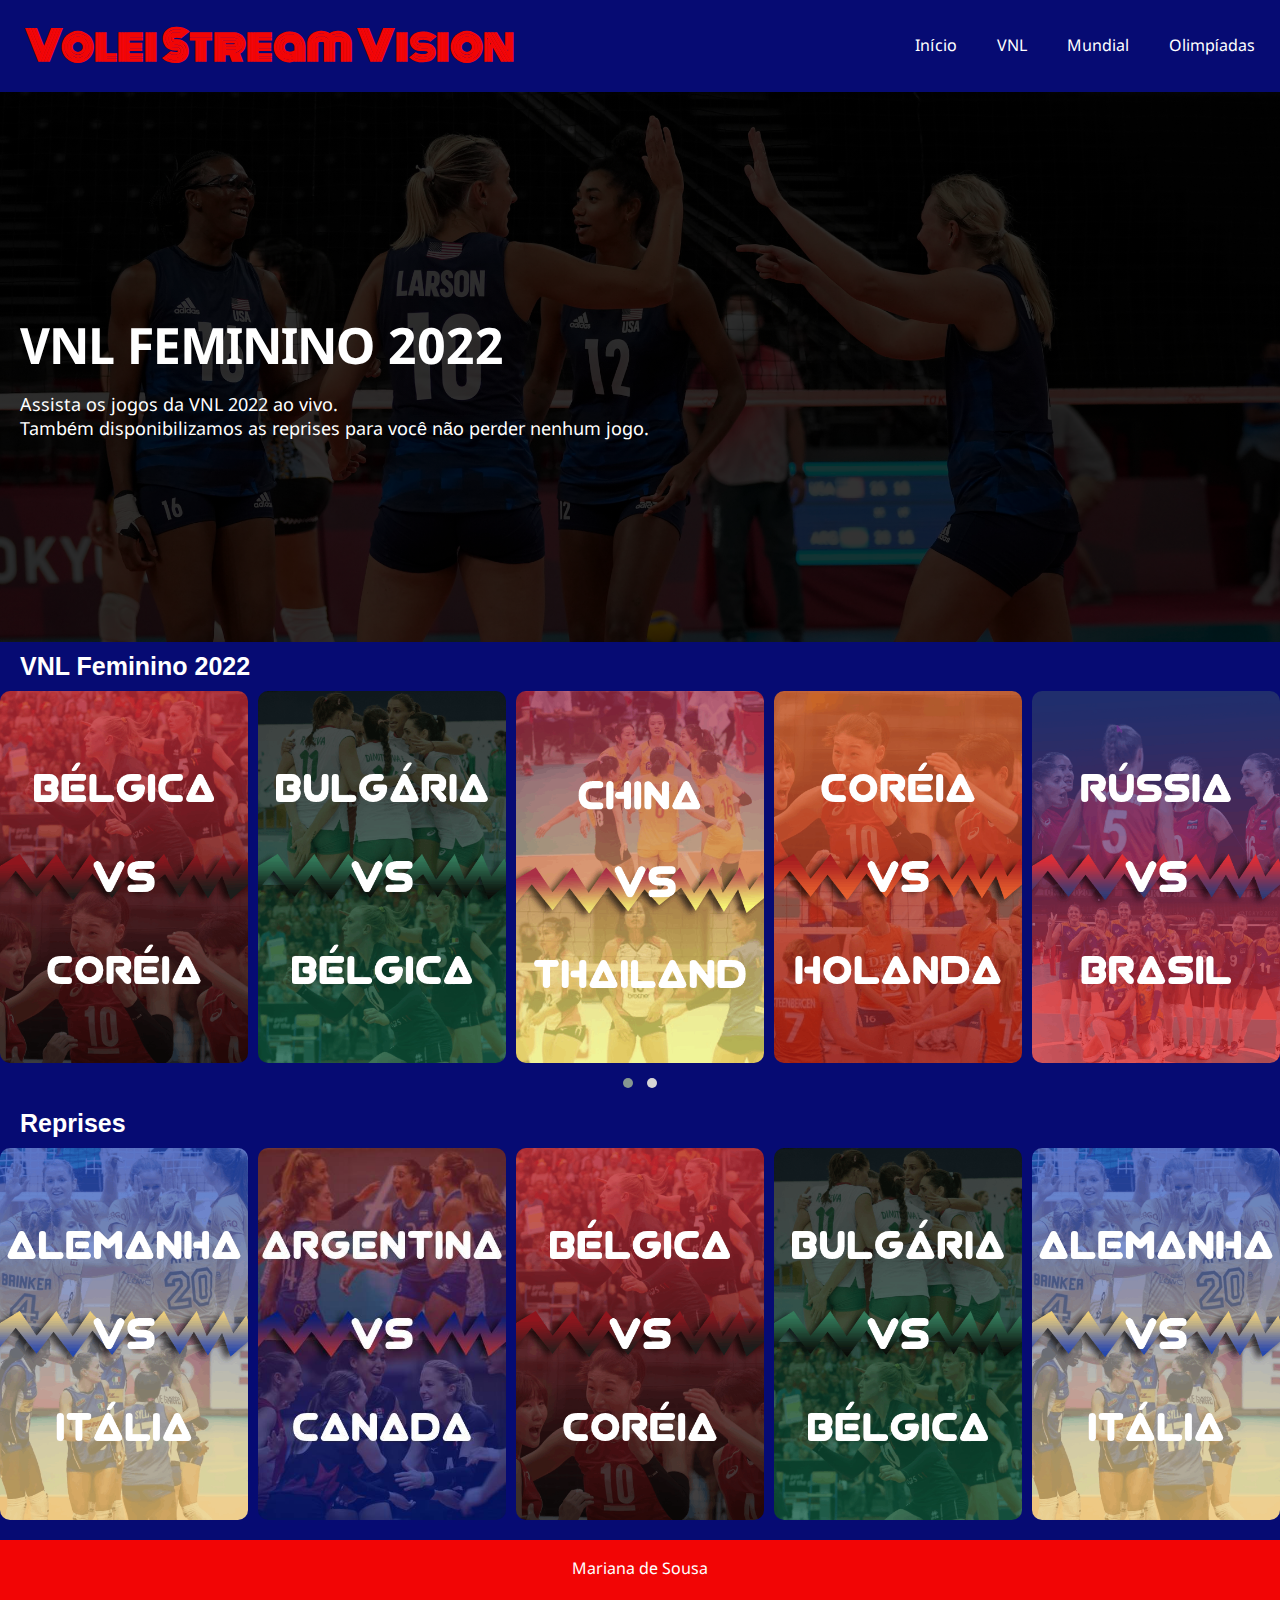
<file: vnl/feminino/vnlFem.html>
<!DOCTYPE html>
<html lang="pt-br">
<head>
    <meta charset="UTF-8">
    <meta http-equiv="X-UA-Compatible" content="IE=edge">
    <meta name="viewport" content="width=device-width, initial-scale=1.0">
    <link rel="stylesheet" href="../../style/main.css">
   
    <!--Responsividade-->
    <link rel="stylesheet" href="../../style/responsividade/responsive.css">

    <!--CDN Fontawesome-->
    <link rel="stylesheet" href="https://use.fontawesome.com/releases/v5.15.4/css/all.css" integrity="sha384-DyZ88mC6Up2uqS4h/KRgHuoeGwBcD4Ng9SiP4dIRy0EXTlnuz47vAwmeGwVChigm" crossorigin="anonymous">
   
    <!--Owl CSS-->
   <link rel="stylesheet" href="../../style/owl/owl.carousel.min.css">
   <link rel="stylesheet" href="../../style/owl/owl.theme.default.min.css">

   <!--Agenda-->
   <link rel="stylesheet" href="../../style/agenda/atcb.css">
   <link rel="stylesheet" href="../../style/agenda/atcb.min.css">
   <link rel="stylesheet" href="../../style/agenda/atcb.min.css.map">

    <title>Volei Stream Vision</title>
</head>

    <style>
        .jogoPrincipal{
            font-size: 16px;
            background-image: linear-gradient(rgba(0, 0, 0, 0.8), rgba(0,0,0,.8)100%) , url('_img/capa.jpg');
            height: 550px;
            background-size: cover;
            display: flex;
            flex-direction: column;
            justify-content: center;
            align-items: flex-start;
        }

        .container-titulo{
            text-transform: uppercase;
            font-size: 50px;
            margin-top: 5% !important;
        }

        .container-descricao{
            font-size: 18px;
            margin-top: 10px;
            margin-bottom: 40px;
        }

    </style>

<body>
    
    <header>
        <div class="container">
            <h2 class = "logo">Volei Stream Vision</h2>

            <nav class="nav-menu" role="navigation">

                <ul class="nav-menu-lista-principal">
                    <li>
                        <a href="../../index.html">Início</a>
                    </li>

                    <li class="nav-menu-sbulista-principal">
                        <a href="#">VNL</a>
                                <ul class="dropdown">
                                    <li class="feminino">
                                        <a href="../../vnl/feminino/vnlFem.html">Feminino</a>
                                    </li>
                                    <li class="masculino">
                                        <a href="../../vnl/masculino/vnlMasc.html">Masculino</a>
                                    </li>
                                </ul>
                    </li>

                    <li class="nav-menu-sbulista-principal">
                        <a href="#">Mundial</a>
                            <ul class="dropdown">
                                <li class="feminino">
                                    <a href="../../mundial/feminino/mundialFem.html">Feminino</a>
                                </li>
                                <li class="masculino">
                                    <a href="../../mundial/masculino/mundialMascu.html">Masculino</a>
                                </li>
                            </ul>
                    </li>

                    <li class="nav-menu-sbulista-principal">
                        <a href="#">Olimpíadas</a>
                            <ul class="dropdown">
                                <li class="feminino">
                                    <a href="../../olimpiada/feminino/olimFem.html">Feminino</a>
                                </li>
                                <li class="masculino">
                                    <a href="../../olimpiada/masculino/olimMasc.html">Masculino</a>
                                </li>
                            </ul>
                    </li>                  
                </ul>
              </nav>               

        </div>
    </header>

    <!--Banner principal-->
    <main>
        <div class="jogoPrincipal informacoes-adicionais">
            <div class="container">
                <h3 class="container-titulo">VNL Feminino 2022</h3>
                <p class="container-descricao">
                    Assista os jogos da VNL 2022 ao vivo.<br>
                    Também disponibilizamos as reprises para você não perder nenhum jogo.
                </p>          
            </div>

        </div>
    </main>

    <!--Carrosel de jogos-->    
    <div class="carrosel-jogos vnl feminino">
        <h3 class="sub-proximosJogos">VNL Feminino 2022</h3>
        <div class="owl-carousel owl-theme">
            
            <div class="item">
                <a href="https://www.youtube.com/watch?v=tITRCpIKUu8" target="_blanck">
                    <img class = "box-imagem" src="../../_img/capa/belgica vs coreia.png" alt="Capa do jogo: Bélgica vs Córeia Feminino." srcset="">
                </a>
            </div>

            <div class="item">
                <a href="https://www.youtube.com/watch?v=yT0y5cdAtYk" target="_blanck">
                    <img class = "box-imagem" src="../../_img/capa/bulgaria vs belgica.png" alt="Capa do jogo: Bulgária vs Bélgica Feminino." srcset="">
                </a>
            </div>

            <div class="item">
                <a href="https://www.youtube.com/watch?v=15refTcQAVw" target="_blanck">
                    <img class = "box-imagem" src="../../_img/capa/china vs thailand.png" alt="Capa do jogo: China vs Tailândia Feminino." srcset="">
                </a>
            </div>

            <div class="item">
                <a href="https://www.youtube.com/watch?v=GV1gI7ByNMs" target="_blanck">
                    <img class = "box-imagem" src="../../_img/capa/coreia vs holanda.png" alt="Capa do jogo: Coréia vs Holanda Feminino." srcset="">
                </a>
            </div>

            <div class="item">
                <a href="https://www.youtube.com/watch?v=gzDCgZHM03o" target="_blanck">
                    <img class = "box-imagem" src="../../_img/capa/russia vs brasil.png" alt="Capa do jogo: Rússia vs Brasil Feminino." srcset="">
                </a>
            </div>

            <div class="item">
                <a href="https://www.youtube.com/watch?v=JMZoPcvXpHU" target="_blanck">
                    <img class = "box-imagem" src="../../_img/capa/bulgaria vs polonia.png" alt="Capa do jogo: Bulgária vs Polônia Feminino." srcset="">
                </a>
            </div>

            <div class="item">
                <a href="https://www.youtube.com/watch?v=aJtohc4w9kQ" target="_blanck">
                    <img class = "box-imagem" src="../../_img/capa/serbia vs eua.png" alt="Capa do jogo: Sérvia vs Estados Unidos Feminino." srcset="">
                </a>
            </div>

            <div class="item">
                <a href="https://www.youtube.com/watch?v=xKwzHmIkIhg" target="_blanck">
                    <img class = "box-imagem" src="../../_img/capa/turquia vs japao.png" alt="Capa do jogo: Turquia vs Japão Feminino." srcset="">
                </a>
            </div>
        </div>
    </div>

    <div class="carrosel-jogos vnl feminino">
        <h3 class="sub-proximosJogos">Reprises</h3>
        <div class="owl-carousel owl-theme">
            <div class="item">
                <a href="https://www.youtube.com/watch?v=HpCQATKPxq4" target="_blank">
                    <img class = "box-imagem" src="../../_img/capa/alemanha vs italia.png" alt="Capa do jogo: Alemanha vs Italia Feminino." srcset="">
                </a>
            </div>

            <div class="item">
                <a href="https://www.youtube.com/watch?v=WDX6AnNnxaM" target="_blank">
                    <img class = "box-imagem" src="../../_img/capa/argentina vs canada.jpg" alt="Capa do jogo: Argentina vs Canada Feminino." srcset="">
                </a>
            </div>

            <div class="item">
                <a href="https://www.youtube.com/watch?v=tITRCpIKUu8" target="_blanck">
                    <img class = "box-imagem" src="../../_img/capa/belgica vs coreia.png" alt="Capa do jogo: Bélgica vs Córeia Feminino." srcset="">
                </a>
            </div>

            <div class="item">
                <a href="https://www.youtube.com/watch?v=yT0y5cdAtYk" target="_blanck">
                    <img class = "box-imagem" src="../../_img/capa/bulgaria vs belgica.png" alt="Capa do jogo: Bulgária vs Bélgica Feminino." srcset="">
                </a>
            </div>
        </div>
    </div>

    <footer class="rodape">
        <a href="https://frontendmari.000webhostapp.com/portfolio/">Mariana de Sousa</a>
    </footer>

    <!--Script-->
        <!--Ownl-->
        <script src="../../js/owl/jquery.min.js"></script>
        <script src="../../js/owl/owl.carousel.min.js"></script>
        <script src="../../js/owl/setup.js"></script>

        <!--Main-->
        <script src="../../js/main.js"></script>

        <!--Agenda-->
        <script src="../../js/agenda/atcb.js"></script>
        <script src="../../js/agenda/atcb.min.js"></script>
        <script src="../../js/agenda/atcb.min.js.map"></script>


</body>
</html>
</file>
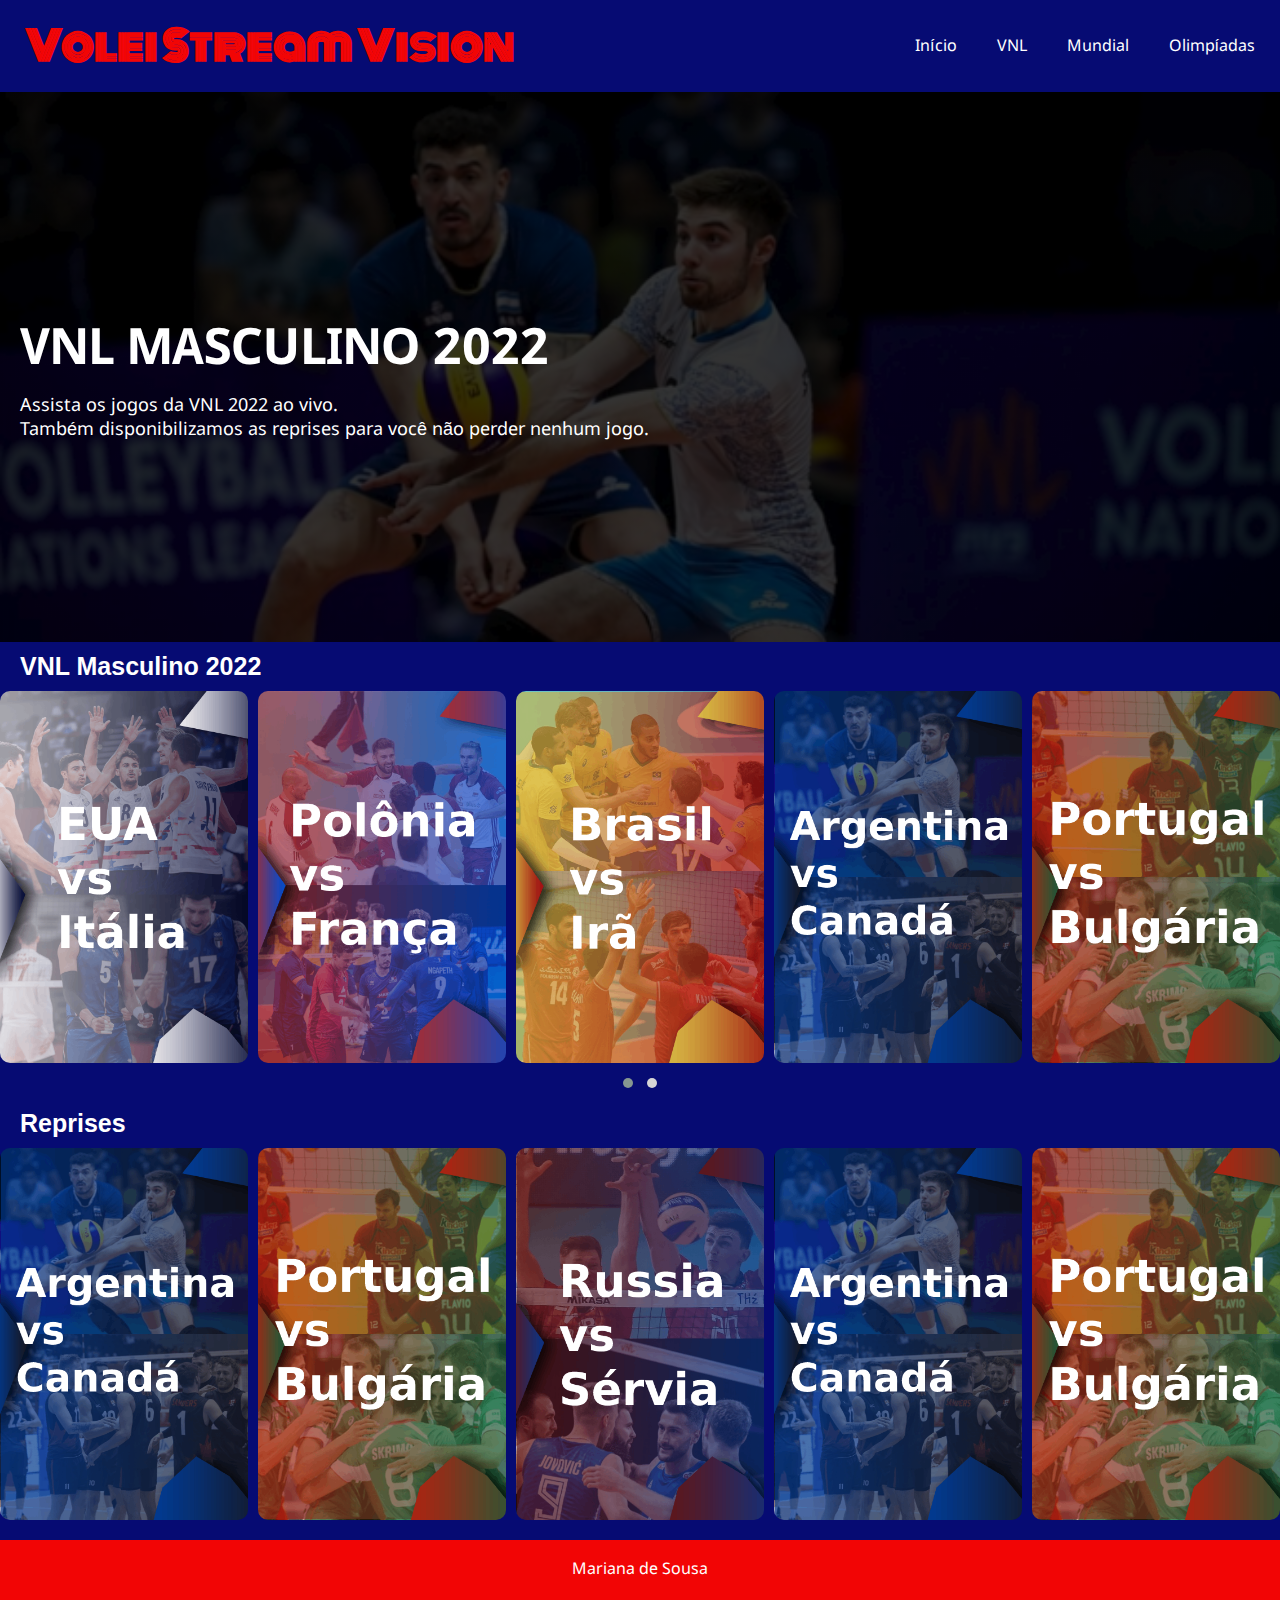
<file: vnl/masculino/vnlMasc.html>
<!DOCTYPE html>
<html lang="pt-br">
<head>
    <meta charset="UTF-8">
    <meta http-equiv="X-UA-Compatible" content="IE=edge">
    <meta name="viewport" content="width=device-width, initial-scale=1.0">
    <link rel="stylesheet" href="../../style/main.css">
   
    <!--Responsividade-->
    <link rel="stylesheet" href="../../style/responsividade/responsive.css">

    <!--CDN Fontawesome-->
    <link rel="stylesheet" href="https://use.fontawesome.com/releases/v5.15.4/css/all.css" integrity="sha384-DyZ88mC6Up2uqS4h/KRgHuoeGwBcD4Ng9SiP4dIRy0EXTlnuz47vAwmeGwVChigm" crossorigin="anonymous">
   
    <!--Owl CSS-->
   <link rel="stylesheet" href="../../style/owl/owl.carousel.min.css">
   <link rel="stylesheet" href="../../style/owl/owl.theme.default.min.css">

   <!--Agenda-->
   <link rel="stylesheet" href="../../style/agenda/atcb.css">
   <link rel="stylesheet" href="../../style/agenda/atcb.min.css">
   <link rel="stylesheet" href="../../style/agenda/atcb.min.css.map">

    <title>Volei Stream Vision</title>
</head>

    <style>
        .jogoPrincipal{
            font-size: 16px;
            background-image: linear-gradient(rgba(0, 0, 0, 0.8), rgba(0,0,0,.8)100%) , url('_img/capa.jpg');
            height: 550px;
            background-size: cover;
            display: flex;
            flex-direction: column;
            justify-content: center;
            align-items: flex-start;
        }

        .container-titulo{
            text-transform: uppercase;
            font-size: 50px;
            margin-top: 5% !important;
        }

        .container-descricao{
            font-size: 18px;
            margin-top: 10px;
            margin-bottom: 40px;
        }

    </style>

<body>
    
    <header>
        <div class="container">
            <h2 class = "logo">Volei Stream Vision</h2>

            <nav class="nav-menu" role="navigation">

                <ul class="nav-menu-lista-principal">
                    <li>
                        <a href="../../index.html">Início</a>
                    </li>

                    <li class="nav-menu-sbulista-principal">
                        <a href="#">VNL</a>
                                <ul class="dropdown">
                                    <li class="feminino">
                                        <a href="../../vnl/feminino/vnlFem.html">Feminino</a>
                                    </li>
                                    <li class="masculino">
                                        <a href="../../vnl/masculino/vnlMasc.html">Masculino</a>
                                    </li>
                                </ul>
                    </li>

                    <li class="nav-menu-sbulista-principal">
                        <a href="#">Mundial</a>
                            <ul class="dropdown">
                                <li class="feminino">
                                    <a href="../../mundial/feminino/mundialFem.html">Feminino</a>
                                </li>
                                <li class="masculino">
                                    <a href="../../mundial/masculino/mundialMascu.html">Masculino</a>
                                </li>
                            </ul>
                    </li>

                    <li class="nav-menu-sbulista-principal">
                        <a href="#">Olimpíadas</a>
                            <ul class="dropdown">
                                <li class="feminino">
                                    <a href="../../olimpiada/feminino/olimFem.html">Feminino</a>
                                </li>
                                <li class="masculino">
                                    <a href="../../olimpiada/masculino/olimMasc.html">Masculino</a>
                                </li>
                            </ul>
                    </li>                  
                </ul>
              </nav>               

        </div>
    </header>

    <!--Banner principal-->
    <main>
        <div class="jogoPrincipal informacoes-adicionais">
            <div class="container">
                <h3 class="container-titulo">VNL Masculino 2022</h3>
                <p class="container-descricao">
                    Assista os jogos da VNL 2022 ao vivo.<br>
                    Também disponibilizamos as reprises para você não perder nenhum jogo.
                </p>          
            </div>

        </div>
    </main>

    <!--Carrosel de jogos-->    
    <div class="carrosel-jogos vnl masculino">
        <h3 class="sub-jogosMasculinos">VNL Masculino 2022</h3>
        <div class="owl-carousel owl-theme">
            <div class="item">
                <a href="https://www.youtube.com/watch?v=WRa5-_h7xGo" target="_blank">
                    <img class = "box-imagem" src="../../_img/masculino/eua vs italia.png" alt="Capa do jogo: Estados Undiso vs Italia Masculino." srcset="">
                </a>
            </div>

            <div class="item">
                <a href="https://www.youtube.com/watch?v=IE2qew-1wpQ" target="_blank">
                    <img class = "box-imagem" src="../../_img/masculino/polonia vs franca.png" alt="Capa do jogo: Polônia vs França Masculino." srcset="">
                </a>
            </div>

            <div class="item">
                <a href="https://www.youtube.com/watch?v=1SiyMLqu1Ac" target="_blanck">
                    <img class = "box-imagem" src="../../_img/masculino/brasil vs ira.png" alt="Capa do jogo: Brasil vs Irã Masculino." srcset="">
                </a>
            </div>

            <div class="item">
                <a href="https://www.youtube.com/watch?v=s48Y4-VodOU" target="_blanck">
                    <img class = "box-imagem" src="../../_img/masculino/argentina vs canada.png" alt="Capa do jogo: Argentina vs Canada Masculino." srcset="">
                </a>
            </div>

            <div class="item">
                <a href="https://www.youtube.com/watch?v=dMMuALTxhnM" target="_blanck">
                    <img class = "box-imagem" src="../../_img/masculino/portugal vs bulgaria.png" alt="Capa do jogo: Portugal vs Bulgária Masculino." srcset="">
                </a>
            </div>

            <div class="item">
                <a href="https://www.youtube.com/watch?v=w4Krf0r1fkY" target="_blanck">
                    <img class = "box-imagem" src="../../_img/masculino/russia vs servia.png" alt="Capa do jogo: Russia vs Servia Masculino." srcset="">
                </a>
            </div>
        </div>
    </div>

    <div class="carrosel-jogos vnl masculino">
        <h3 class="sub-jogosMasculinos">Reprises</h3>
        <div class="owl-carousel owl-theme">
            
            <div class="item">
                <a href="https://www.youtube.com/watch?v=s48Y4-VodOU" target="_blanck">
                    <img class = "box-imagem" src="../../_img/masculino/argentina vs canada.png" alt="Capa do jogo: Argentina vs Canada Masculino." srcset="">
                </a>
            </div>

            <div class="item">
                <a href="https://www.youtube.com/watch?v=dMMuALTxhnM" target="_blanck">
                    <img class = "box-imagem" src="../../_img/masculino/portugal vs bulgaria.png" alt="Capa do jogo: Portugal vs Bulgária Masculino." srcset="">
                </a>
            </div>

            <div class="item">
                <a href="https://www.youtube.com/watch?v=w4Krf0r1fkY" target="_blanck">
                    <img class = "box-imagem" src="../../_img/masculino/russia vs servia.png" alt="Capa do jogo: Russia vs Servia Masculino." srcset="">
                </a>
            </div>
        </div>
    </div>

    <footer class="rodape">
        <a href="https://frontendmari.000webhostapp.com/portfolio/">Mariana de Sousa</a>
    </footer>

    <!--Script-->
        <!--Ownl-->
        <script src="../../js/owl/jquery.min.js"></script>
        <script src="../../js/owl/owl.carousel.min.js"></script>
        <script src="../../js/owl/setup.js"></script>

        <!--Main-->
        <script src="../../js/main.js"></script>

        <!--Agenda-->
        <script src="../../js/agenda/atcb.js"></script>
        <script src="../../js/agenda/atcb.min.js"></script>
        <script src="../../js/agenda/atcb.min.js.map"></script>


</body>
</html>
</file>
<file: style/main.css>
@import url("https://fonts.googleapis.com/css2?family=Nokora:wght@300;900&display=swap");
@import url("https://fonts.googleapis.com/css2?family=Monoton&display=swap");
:root {
  --vermelho:#F20505;
  --azul_claro:#0511F2;
  --azul_escuro:#060B73;
  --cinza:#D9D9D9;
}

* {
  margin: 0;
  padding: 0;
}

body {
  background-color: var(--azul_escuro);
  font-family: 'Nokora', sans-serif;
  color: white;
}

.container {
  margin-left: 20px;
}

header .container {
  display: -webkit-box;
  display: -ms-flexbox;
  display: flex;
  -webkit-box-align: center;
      -ms-flex-align: center;
          align-items: center;
  -webkit-box-pack: justify;
      -ms-flex-pack: justify;
          justify-content: space-between;
  padding: 15px 0;
}

header .container .logo {
  color: var(--vermelho);
  font-family: 'Monoton', cursive;
  font-size: 40px;
  margin-left: 5px;
}

header .container nav a {
  text-decoration: none;
  color: var(--cinza);
  margin-right: 10px;
}

header .container nav a:hover {
  color: white;
}

header nav.nav-menu .nav-menu-lista-principal {
  display: -webkit-box;
  display: -ms-flexbox;
  display: flex;
  -webkit-box-orient: horizontal;
  -webkit-box-direction: normal;
      -ms-flex-direction: row;
          flex-direction: row;
  -webkit-box-pack: justify;
      -ms-flex-pack: justify;
          justify-content: space-between;
  -webkit-box-align: center;
      -ms-flex-align: center;
          align-items: center;
}

header nav.nav-menu a {
  text-decoration: none;
}

header nav.nav-menu ul {
  list-style: none;
  margin: 0;
  padding-left: 0;
}

header nav.nav-menu li {
  color: #fff;
  display: block;
  float: left;
  padding: 15px;
  position: relative;
  text-decoration: none;
  -webkit-transition-duration: 0.5s;
          transition-duration: 0.5s;
}

header nav.nav-menu li a {
  color: #fff;
}

header nav.nav-menu li:hover {
  background: var(--vermelho);
  cursor: pointer;
}

header nav.nav-menu .dropdown {
  visibility: hidden;
  opacity: 0;
  min-width: 5rem;
  position: absolute;
  -webkit-transition: all 0.5s ease;
  transition: all 0.5s ease;
  margin-top: 1rem;
  left: 0;
  display: none;
}

header nav.nav-menu .nav-menu-sbulista-principal:hover > .dropdown, header nav.nav-menu .nav-menu-sbulista-principal .dropdown:hover {
  visibility: visible;
  opacity: 1;
  display: block;
}

header nav.nav-menu .feminino, header nav.nav-menu .masculino {
  clear: both;
  width: 100%;
}

.jogoPrincipal {
  font-size: 16px;
  background-image: -webkit-gradient(linear, left top, left bottom, from(rgba(0, 0, 0, 0.5)), to(rgba(0, 0, 0, 0.5))), url("../_img/capa/_capa-principal.png");
  background-image: linear-gradient(rgba(0, 0, 0, 0.5), rgba(0, 0, 0, 0.5) 100%), url("../_img/capa/_capa-principal.png");
  height: 550px;
  background-size: cover;
  display: -webkit-box;
  display: -ms-flexbox;
  display: flex;
  -webkit-box-orient: vertical;
  -webkit-box-direction: normal;
      -ms-flex-direction: column;
          flex-direction: column;
  -webkit-box-pack: center;
      -ms-flex-pack: center;
          justify-content: center;
  -webkit-box-align: start;
      -ms-flex-align: start;
          align-items: flex-start;
}

.jogoPrincipal .container {
  width: 100%;
}

.jogoPrincipal .container .container-titulo {
  text-transform: uppercase;
  font-size: 50px;
  margin-top: 15%;
}

.jogoPrincipal .container .container-descricao {
  font-size: 18px;
  margin-top: 10px;
  margin-bottom: 40px;
}

.jogoPrincipal .container .container-botoes .atcb_initialized {
  display: inline-block !important;
}

.jogoPrincipal .container .container-botoes #atcb_button_0, .jogoPrincipal .container .container-botoes .botoes-informacoes {
  background-color: rgba(255, 0, 0, 0.5);
  border: none;
  border-radius: 5px;
  color: white;
  font-size: 12px;
  text-transform: uppercase;
  padding: 15px 30px;
  margin-right: 15px;
  cursor: pointer;
  -webkit-transition: .3s ease all;
  transition: .3s ease all;
  -webkit-box-shadow: none !important;
          box-shadow: none !important;
}

.jogoPrincipal .container .container-botoes #atcb_button_0:hover, .jogoPrincipal .container .container-botoes .botoes-informacoes:hover {
  background-color: white;
  color: black;
}

.jogoPrincipal .container .container-botoes #atcb_button_0 i, .jogoPrincipal .container .container-botoes .botoes-informacoes i {
  margin-right: 8px;
  color: black;
}

.informacoes-adicionais {
  display: -ms-grid;
  display: grid;
  -ms-grid-columns: (1fr)[2];
      grid-template-columns: repeat(2, 1fr);
  gap: 10px;
  -webkit-box-pack: center;
      -ms-flex-pack: center;
          justify-content: center;
  -webkit-box-align: center;
      -ms-flex-align: center;
          align-items: center;
}

.informacoes-adicionais #informacoes {
  background-color: rgba(255, 0, 0, 0.5);
  line-height: 30px;
  display: -webkit-box;
  display: -ms-flexbox;
  display: flex;
  -webkit-box-orient: horizontal;
  -webkit-box-direction: normal;
      -ms-flex-direction: row;
          flex-direction: row;
  -webkit-box-pack: center;
      -ms-flex-pack: center;
          justify-content: center;
  -webkit-box-align: center;
      -ms-flex-align: center;
          align-items: center;
  color: white;
  height: 80%;
  width: 80%;
  visibility: hidden;
  border-radius: 20px;
  padding: 15px;
}

.carrosel-jogos {
  margin-top: 10px;
}

.carrosel-jogos .sub-proximosJogos, .carrosel-jogos .sub-jogosMasculinos {
  font-family: 'Arial', sans-serif;
  margin: 10px 20px;
  font-size: 25px;
}

.carrosel-jogos .owl-carousel .item .box-imagem {
  height: 100%;
  width: 100%;
  display: block;
  -webkit-transition: -webkit-transform .3s ease-in-out;
  transition: -webkit-transform .3s ease-in-out;
  transition: transform .3s ease-in-out;
  transition: transform .3s ease-in-out, -webkit-transform .3s ease-in-out;
  border-radius: 10px;
}

.carrosel-jogos .owl-carousel .item .box-imagem:hover {
  -webkit-transform: scale(0.98);
          transform: scale(0.98);
}

.rodape {
  width: 100%;
  height: 60px;
  margin-top: 20px;
  background-color: var(--vermelho);
  text-align: center;
}

.rodape a {
  text-decoration: none;
  color: white;
  font-size: 16px;
  line-height: 60px;
  -webkit-transition: .8s;
  transition: .8s;
}

.rodape a:hover {
  border-bottom: 1px solid white;
}
/*# sourceMappingURL=main.css.map */
</file>
<file: style/responsividade/responsive.css>
@media screen and (max-width: 900px) {
  header .container {
    display: -webkit-box;
    display: -ms-flexbox;
    display: flex;
    -webkit-box-orient: vertical;
    -webkit-box-direction: normal;
        -ms-flex-direction: column;
            flex-direction: column;
  }
  main .botoes-lembrete, main .botoes-informacoes {
    margin-top: 10px;
    width: 250px;
  }
}

@media screen and (max-width: 570px) {
  body {
    -webkit-box-sizing: border-box;
            box-sizing: border-box;
    overflow-x: hidden;
  }
  header .container .logo {
    font-size: 30px;
  }
  .nav-menu {
    font-size: 12px;
  }
  #informacoes {
    padding: 25px !important;
  }
}

@media screen and (min-width: 1000px) {
  .container-descricao {
    width: 70%;
  }
}
/*# sourceMappingURL=responsive.css.map */
</file>
<file: style/agenda/atcb.css>
/**
 * ++++++++++++++++++++++
 * Add-to-Calendar Button
 * ++++++++++++++++++++++
 * 
 * Version: 1.4.3
 * Creator: Jens Kuerschner (https://jenskuerschner.de)
 * Project: https://github.com/jekuer/add-to-calendar-button
 * License: MIT with “Commons Clause” License Condition v1.0
 * 
 */

.atcb {
  display: none;
}

.atcb_button_wrapper {
  display: inline-block;
  position: relative;
}

.atcb_button {
  background: rgb(245, 245, 245);
  border: 1px solid rgb(210, 210, 210);
  border-radius: 6px;
  -webkit-box-shadow: 1px 2px 10px 0px rgba(0,0,0,.4); 
  box-shadow: 1px 2px 10px 0px rgba(0,0,0,.4);
  color: rgb(51, 51, 51);
  cursor: pointer;
  display: inline-block;
  font-size: 16px;
  font-weight: 600;
  line-height: 24px;
  margin: 10px auto;
  max-width: 300px;
  min-width: 150px;
  padding: 10px 16px 11px 16px;
  position: relative;
  text-align: center;
  touch-action: manipulation;  
  -webkit-user-select: none;
  -moz-user-select: none;
  -ms-user-select: none;
  user-select: none;
  -webkit-tap-highlight-color: transparent;
  width: auto;
}
@media only screen and (max-width: 575px) {
  .atcb_button {
    font-size: 14px;
  }
}

.atcb_button.active {
  background: rgb(255, 255, 255);
  border-radius: 6px 6px 3px 3px;
  -webkit-box-shadow: 1px 5px 15px 0px rgba(0,0,0,.5); 
  box-shadow: 1px 5px 15px 0px rgba(0,0,0,.5);
  margin: 7px auto 9px auto;
  padding: 12px 20px 13px 20px;  
  z-index: 90;
}

.atcb_icon {
  height: 16px;
  display: inline-flex;
  margin-bottom: 4px;
  margin-right: 10px;
  vertical-align: middle;
}
.atcb_icon svg {
  height: 100%;
  color: rgb(51, 51, 51);
  width: auto;
}

.atcb_list {
  box-sizing: border-box;
  color: rgb(51, 51, 51);
  display: block;  
  margin: -10px auto 0 auto;
  max-width: 100%;
  position: absolute;
  padding: 0 3px;
  -webkit-user-select: none;
  -moz-user-select: none;
  -ms-user-select: none;
  user-select: none;
  width: 100%;
  z-index: 80;
}

.atcb_list_item {
  background: rgb(250, 250, 250);
  border: 1px solid rgb(210, 210, 210);
  border-top: 0;
  -webkit-box-shadow: 1px 2px 8px 0px rgba(0,0,0,.3); 
  box-shadow: 1px 2px 8px 0px rgba(0,0,0,.3);
  box-sizing: border-box;
  cursor: pointer;
  font-size: 16px;
  left: 50%;
  position: relative;
  padding: 12px 18px;
  text-align: left;
  transform: translate(-50%);
  touch-action: manipulation;
  -webkit-tap-highlight-color: transparent;
}
.atcb_list_item:hover {
  background: rgb(255, 255, 255);
  -webkit-box-shadow: 1px 2px 10px 0px rgba(0,0,0,.4); 
  box-shadow: 1px 2px 10px 0px rgba(0,0,0,.4);
  color: rgb(0, 0, 0);
}
@media only screen and (max-width: 575px) {
  .atcb_list_item {
    font-size: 14px;
  }
}

.atcb_list_item:first-child {
  padding-top: 25px;
}

.atcb_list_item:last-child {
  border-radius: 0 0 6px 6px;
}


.atcb_list_item .atcb_icon {
  margin-right: 8px;
}

.atcb_bgoverlay {
  background: rgba(20,20,20,.2);
  backdrop-filter: blur(2px);
  height: 100%;
  left: 0;
  position: fixed;
  top: 0;
  width: 100%;
  z-index: 70;
}
</file>
<file: style/agenda/atcb.min.css>
.atcb{display:none}.atcb_button_wrapper{display:inline-block;position:relative}.atcb_button{background:#f5f5f5;border:1px solid #d2d2d2;border-radius:6px;-webkit-box-shadow:1px 2px 10px 0 rgba(0,0,0,.4);box-shadow:1px 2px 10px 0 rgba(0,0,0,.4);color:#333;cursor:pointer;display:inline-block;font-size:16px;font-weight:600;line-height:24px;margin:10px auto;max-width:300px;min-width:150px;padding:10px 16px 11px 16px;position:relative;text-align:center;touch-action:manipulation;-webkit-user-select:none;-moz-user-select:none;-ms-user-select:none;user-select:none;-webkit-tap-highlight-color:transparent;width:auto}@media only screen and (max-width:575px){.atcb_button{font-size:14px}}.atcb_button.active{background:#fff;border-radius:6px 6px 3px 3px;-webkit-box-shadow:1px 5px 15px 0 rgba(0,0,0,.5);box-shadow:1px 5px 15px 0 rgba(0,0,0,.5);margin:7px auto 9px auto;padding:12px 20px 13px 20px;z-index:90}.atcb_icon{height:16px;display:inline-flex;margin-bottom:4px;margin-right:10px;vertical-align:middle}.atcb_icon svg{height:100%;color:#333;width:auto}.atcb_list{box-sizing:border-box;color:#333;display:block;margin:-10px auto 0 auto;max-width:100%;position:absolute;padding:0 3px;-webkit-user-select:none;-moz-user-select:none;-ms-user-select:none;user-select:none;width:100%;z-index:80}.atcb_list_item{background:#fafafa;border:1px solid #d2d2d2;border-top:0;-webkit-box-shadow:1px 2px 8px 0 rgba(0,0,0,.3);box-shadow:1px 2px 8px 0 rgba(0,0,0,.3);box-sizing:border-box;cursor:pointer;font-size:16px;left:50%;position:relative;padding:12px 18px;text-align:left;transform:translate(-50%);touch-action:manipulation;-webkit-tap-highlight-color:transparent}.atcb_list_item:hover{background:#fff;-webkit-box-shadow:1px 2px 10px 0 rgba(0,0,0,.4);box-shadow:1px 2px 10px 0 rgba(0,0,0,.4);color:#000}@media only screen and (max-width:575px){.atcb_list_item{font-size:14px}}.atcb_list_item:first-child{padding-top:25px}.atcb_list_item:last-child{border-radius:0 0 6px 6px}.atcb_list_item .atcb_icon{margin-right:8px}.atcb_bgoverlay{background:rgba(20,20,20,.2);backdrop-filter:blur(2px);height:100%;left:0;position:fixed;top:0;width:100%;z-index:70}
/*# sourceMappingURL=atcb.min.css.map */
</file>
<file: add-to-calendar-button-main/assets/css/atcb.min.css>
.atcb{display:none}.atcb_button_wrapper{display:inline-block;position:relative}.atcb_button{background:#f5f5f5;border:1px solid #d2d2d2;border-radius:6px;-webkit-box-shadow:1px 2px 10px 0 rgba(0,0,0,.4);box-shadow:1px 2px 10px 0 rgba(0,0,0,.4);color:#333;cursor:pointer;display:inline-block;font-size:16px;font-weight:600;line-height:24px;margin:10px auto;max-width:300px;min-width:150px;padding:10px 16px 11px 16px;position:relative;text-align:center;touch-action:manipulation;-webkit-user-select:none;-moz-user-select:none;-ms-user-select:none;user-select:none;-webkit-tap-highlight-color:transparent;width:auto}@media only screen and (max-width:575px){.atcb_button{font-size:14px}}.atcb_button.active{background:#fff;border-radius:6px 6px 3px 3px;-webkit-box-shadow:1px 5px 15px 0 rgba(0,0,0,.5);box-shadow:1px 5px 15px 0 rgba(0,0,0,.5);margin:7px auto 9px auto;padding:12px 20px 13px 20px;z-index:90}.atcb_icon{height:16px;display:inline-flex;margin-bottom:4px;margin-right:10px;vertical-align:middle}.atcb_icon svg{height:100%;color:#333;width:auto}.atcb_list{box-sizing:border-box;color:#333;display:block;margin:-10px auto 0 auto;max-width:100%;position:absolute;padding:0 3px;-webkit-user-select:none;-moz-user-select:none;-ms-user-select:none;user-select:none;width:100%;z-index:80}.atcb_list_item{background:#fafafa;border:1px solid #d2d2d2;border-top:0;-webkit-box-shadow:1px 2px 8px 0 rgba(0,0,0,.3);box-shadow:1px 2px 8px 0 rgba(0,0,0,.3);box-sizing:border-box;cursor:pointer;font-size:16px;left:50%;position:relative;padding:12px 18px;text-align:left;transform:translate(-50%);touch-action:manipulation;-webkit-tap-highlight-color:transparent}.atcb_list_item:hover{background:#fff;-webkit-box-shadow:1px 2px 10px 0 rgba(0,0,0,.4);box-shadow:1px 2px 10px 0 rgba(0,0,0,.4);color:#000}@media only screen and (max-width:575px){.atcb_list_item{font-size:14px}}.atcb_list_item:first-child{padding-top:25px}.atcb_list_item:last-child{border-radius:0 0 6px 6px}.atcb_list_item .atcb_icon{margin-right:8px}.atcb_bgoverlay{background:rgba(20,20,20,.2);backdrop-filter:blur(2px);height:100%;left:0;position:fixed;top:0;width:100%;z-index:70}
/*# sourceMappingURL=atcb.min.css.map */
</file>
